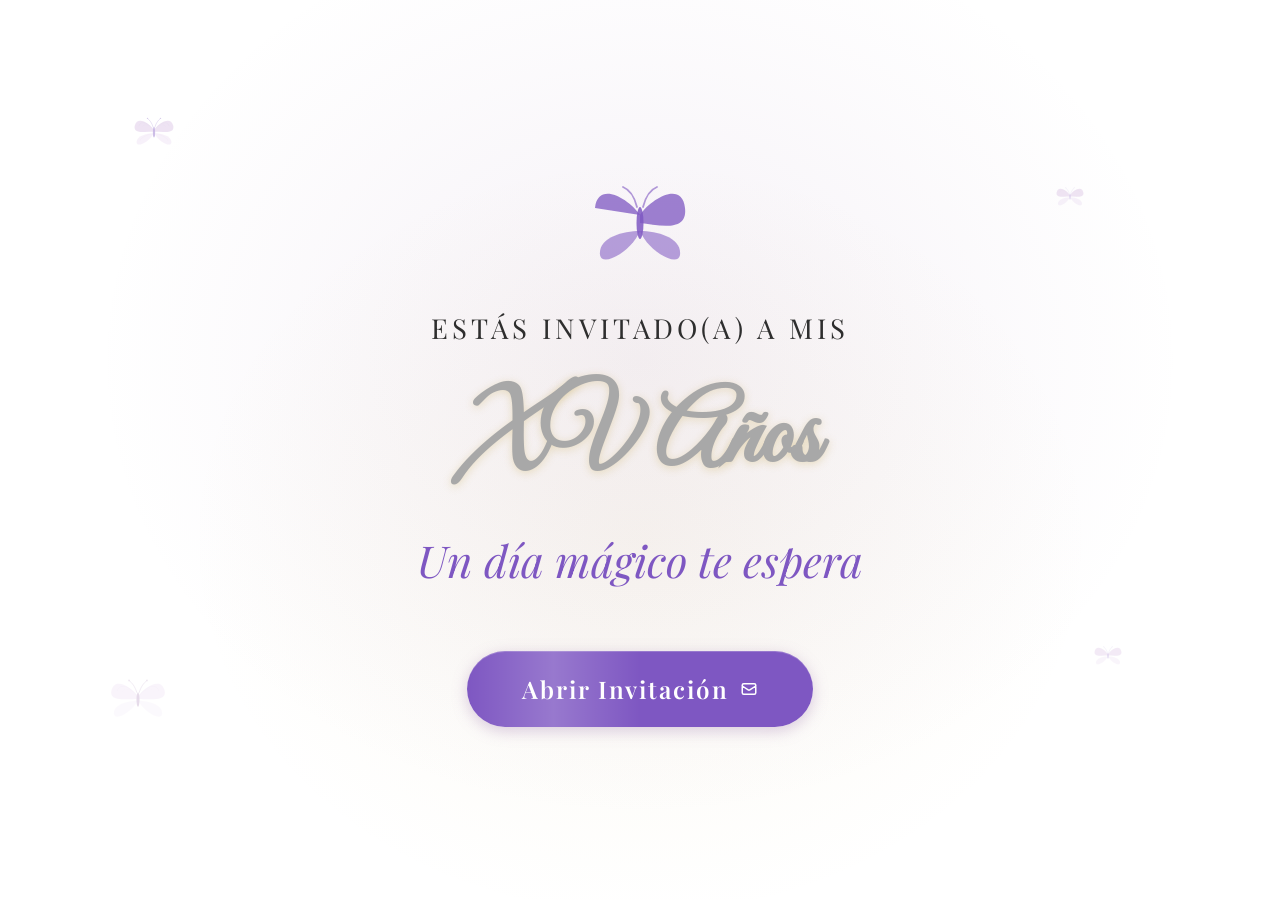
<file: index.html>
<!DOCTYPE html>
<html lang="es">

<head>
  <meta charset="UTF-8">
  <meta name="viewport" content="width=device-width, initial-scale=1.0">
  <title>Invitación XV Años</title>
  <meta name="description" content="Estás invitado(a) a la celebración de mis XV Años. ¡Te esperamos!">
  <meta name="theme-color" content="#9B72AA">
  <link rel="preconnect" href="https://fonts.googleapis.com">
  <link rel="preconnect" href="https://fonts.gstatic.com" crossorigin>
  <link
    href="https://fonts.googleapis.com/css2?family=Allura&family=Great+Vibes&family=Montserrat:wght@300;400;600&family=Parisienne&family=Pirata+One&family=Playfair+Display:ital,wght@0,400;0,600;1,400&family=Poppins:wght@300;400;600&display=swap"
    rel="stylesheet">
  <link rel="stylesheet" href="styles.css?v=1.1">
</head>

<body>

  <!-- ========================================
       COVER / SPLASH SCREEN
       ======================================== -->
  <div id="cover">
    <!-- Decorative butterflies on cover -->
    <!-- Detailed butterfly decorations on cover -->
    <div class="butterfly-deco size-md float-1" style="top:12%;left:10%;opacity:0.45;">
      <svg viewBox="0 0 120 120" fill="none" style="overflow:visible">
        <!-- Left upper wing -->
        <path d="M60 52C50 35 22 18 16 40C10 60 40 55 60 55" fill="#D4B8E0" opacity=".85" />
        <path d="M60 52C52 38 30 25 25 42" stroke="#B896C9" stroke-width="0.8" fill="none" opacity=".5" />
        <path d="M60 52C54 42 38 32 33 44" stroke="#B896C9" stroke-width="0.5" fill="none" opacity=".4" />
        <!-- Left lower wing -->
        <path d="M60 58C42 58 18 65 20 80C22 92 48 78 60 58" fill="#E8D4F0" opacity=".7" />
        <path d="M60 58C48 60 28 68 28 76" stroke="#B896C9" stroke-width="0.5" fill="none" opacity=".4" />
        <!-- Right upper wing -->
        <path d="M60 52C70 35 98 18 104 40C110 60 80 55 60 55" fill="#D4B8E0" opacity=".85" />
        <path d="M60 52C68 38 90 25 95 42" stroke="#B896C9" stroke-width="0.8" fill="none" opacity=".5" />
        <path d="M60 52C66 42 82 32 87 44" stroke="#B896C9" stroke-width="0.5" fill="none" opacity=".4" />
        <!-- Right lower wing -->
        <path d="M60 58C78 58 102 65 100 80C98 92 72 78 60 58" fill="#E8D4F0" opacity=".7" />
        <path d="M60 58C72 60 92 68 92 76" stroke="#B896C9" stroke-width="0.5" fill="none" opacity=".4" />
        <!-- Body -->
        <ellipse cx="60" cy="56" rx="2.5" ry="12" fill="#7E57C2" opacity=".85" />
        <!-- Antennae -->
        <path d="M58 44C55 34 50 28 46 25" stroke="#7E57C2" stroke-width="1.2" fill="none" stroke-linecap="round"
          opacity=".7" />
        <circle cx="45" cy="24" r="1.5" fill="#7E57C2" opacity=".6" />
        <path d="M62 44C65 34 70 28 74 25" stroke="#7E57C2" stroke-width="1.2" fill="none" stroke-linecap="round"
          opacity=".7" />
        <circle cx="75" cy="24" r="1.5" fill="#7E57C2" opacity=".6" />
      </svg>
    </div>
    <div class="butterfly-deco size-sm float-3" style="top:20%;right:15%;opacity:0.35;">
      <svg viewBox="0 0 120 120" fill="none" style="overflow:visible">
        <path d="M60 52C50 35 22 18 16 40C10 60 40 55 60 55" fill="#C8A2D6" opacity=".8" />
        <path d="M60 52C52 38 30 25 25 42" stroke="#9B72AA" stroke-width="0.6" fill="none" opacity=".4" />
        <path d="M60 58C42 58 18 65 20 80C22 92 48 78 60 58" fill="#DCC8E8" opacity=".65" />
        <path d="M60 52C70 35 98 18 104 40C110 60 80 55 60 55" fill="#C8A2D6" opacity=".8" />
        <path d="M60 52C68 38 90 25 95 42" stroke="#9B72AA" stroke-width="0.6" fill="none" opacity=".4" />
        <path d="M60 58C78 58 102 65 100 80C98 92 72 78 60 58" fill="#DCC8E8" opacity=".65" />
        <ellipse cx="60" cy="56" rx="2" ry="10" fill="#7E57C2" opacity=".8" />
        <path d="M58 46C55 36 50 30 47 27" stroke="#7E57C2" stroke-width="1" fill="none" stroke-linecap="round"
          opacity=".6" />
        <circle cx="46" cy="26" r="1.2" fill="#7E57C2" opacity=".5" />
        <path d="M62 46C65 36 70 30 73 27" stroke="#7E57C2" stroke-width="1" fill="none" stroke-linecap="round"
          opacity=".6" />
        <circle cx="74" cy="26" r="1.2" fill="#7E57C2" opacity=".5" />
      </svg>
    </div>
    <div class="butterfly-deco size-lg float-2" style="bottom:18%;left:8%;opacity:0.3;">
      <svg viewBox="0 0 120 120" fill="none" style="overflow:visible">
        <path d="M60 52C50 35 22 18 16 40C10 60 40 55 60 55" fill="#E8D4F0" opacity=".8" />
        <path d="M60 52C52 38 30 25 25 42" stroke="#D4B8E0" stroke-width="0.8" fill="none" opacity=".5" />
        <path d="M60 52C54 42 38 32 33 44" stroke="#D4B8E0" stroke-width="0.5" fill="none" opacity=".35" />
        <path d="M60 58C42 58 18 65 20 80C22 92 48 78 60 58" fill="#F0E4F6" opacity=".65" />
        <path d="M60 52C70 35 98 18 104 40C110 60 80 55 60 55" fill="#E8D4F0" opacity=".8" />
        <path d="M60 52C68 38 90 25 95 42" stroke="#D4B8E0" stroke-width="0.8" fill="none" opacity=".5" />
        <path d="M60 52C66 42 82 32 87 44" stroke="#D4B8E0" stroke-width="0.5" fill="none" opacity=".35" />
        <path d="M60 58C78 58 102 65 100 80C98 92 72 78 60 58" fill="#F0E4F6" opacity=".65" />
        <ellipse cx="60" cy="56" rx="2.5" ry="12" fill="#9B72AA" opacity=".8" />
        <path d="M58 44C55 34 50 28 46 25" stroke="#9B72AA" stroke-width="1.2" fill="none" stroke-linecap="round"
          opacity=".6" />
        <circle cx="45" cy="24" r="1.5" fill="#9B72AA" opacity=".5" />
        <path d="M62 44C65 34 70 28 74 25" stroke="#9B72AA" stroke-width="1.2" fill="none" stroke-linecap="round"
          opacity=".6" />
        <circle cx="75" cy="24" r="1.5" fill="#9B72AA" opacity=".5" />
      </svg>
    </div>
    <div class="butterfly-deco size-sm float-1" style="bottom:25%;right:12%;opacity:0.35;">
      <svg viewBox="0 0 120 120" fill="none" style="overflow:visible">
        <path d="M60 52C50 35 22 18 16 40C10 60 40 55 60 55" fill="#D4B8E0" opacity=".8" />
        <path d="M60 58C42 58 18 65 20 80C22 92 48 78 60 58" fill="#E8D4F0" opacity=".65" />
        <path d="M60 52C70 35 98 18 104 40C110 60 80 55 60 55" fill="#D4B8E0" opacity=".8" />
        <path d="M60 58C78 58 102 65 100 80C98 92 72 78 60 58" fill="#E8D4F0" opacity=".65" />
        <ellipse cx="60" cy="56" rx="2" ry="10" fill="#7E57C2" opacity=".8" />
        <path d="M58 46C55 36 50 30 47 27" stroke="#7E57C2" stroke-width="1" fill="none" stroke-linecap="round"
          opacity=".6" />
        <circle cx="46" cy="26" r="1.2" fill="#7E57C2" opacity=".5" />
        <path d="M62 46C65 36 70 30 73 27" stroke="#7E57C2" stroke-width="1" fill="none" stroke-linecap="round"
          opacity=".6" />
        <circle cx="74" cy="26" r="1.2" fill="#7E57C2" opacity=".5" />
      </svg>
    </div>

    <!-- Cover content -->
    <svg class="cover-butterfly" viewBox="0 0 100 100" fill="currentColor">
      <path d="M50 42C38 25 8 8 5 35C2 60 32 52 50 50C32 52 2 60 5 35" opacity=".75" />
      <path d="M50 58C32 58 8 65 10 82C12 95 42 78 50 58" opacity=".55" />
      <path d="M50 42C62 25 92 8 95 35C98 60 68 52 50 50" opacity=".75" />
      <path d="M50 58C68 58 92 65 90 82C88 95 58 78 50 58" opacity=".55" />
      <ellipse cx="50" cy="50" rx="3.5" ry="16" opacity=".85" />
      <path d="M47 34C44 22 38 16 33 14" stroke="currentColor" fill="none" stroke-width="1.8" stroke-linecap="round"
        opacity=".6" />
      <path d="M53 34C56 22 62 16 67 14" stroke="currentColor" fill="none" stroke-width="1.8" stroke-linecap="round"
        opacity=".6" />
    </svg>
    <p class="cover-pretitle">Estás invitado(a) a mis</p>
    <h1 class="cover-title">XV Años</h1>
    <p class="cover-subtitle">Un día mágico te espera</p>
    <button id="btn-open" type="button">
      <span>Abrir Invitación</span>
      <svg viewBox="0 0 24 24" fill="none" stroke="currentColor" stroke-width="2" stroke-linecap="round"
        stroke-linejoin="round" width="18" height="18">
        <path
          d="M3 8l7.89 5.26a2 2 0 002.22 0L21 8M5 19h14a2 2 0 002-2V7a2 2 0 00-2-2H5a2 2 0 00-2 2v10a2 2 0 002 2z" />
      </svg>
    </button>
  </div>

  <!-- ========================================
       MAIN INVITATION
       ======================================== -->
  <main id="invitation" class="hidden">

    <!-- Audio element (hidden) -->
    <audio id="audio-player" preload="auto" loop>
      <!-- Coloca tu canción aquí: -->
      <source src="assets/moonlight.mp3" type="audio/mpeg">
    </audio>

    <!-- ===== HERO IMAGE ===== -->
    <section id="hero-section" class="section">
      <div class="hero-frame-wrapper reveal">
        <!-- Decorative floral SVGs around frame -->
        <svg class="hero-decor hero-decor-left" viewBox="0 0 60 120" fill="none">
          <path
            d="M30 120C30 120 5 95 5 70C5 55 15 50 25 55C15 45 10 30 15 20C20 10 30 15 30 30C30 15 40 10 45 20C50 30 45 45 35 55C45 50 55 55 55 70C55 95 30 120 30 120Z"
            fill="#D4B8E0" opacity=".4" />
          <circle cx="20" cy="40" r="5" fill="#C8A951" opacity=".3" />
          <circle cx="40" cy="30" r="4" fill="#D4B8E0" opacity=".35" />
          <circle cx="15" cy="65" r="3" fill="#C8A951" opacity=".25" />
        </svg>
        <svg class="hero-decor hero-decor-right" viewBox="0 0 60 120" fill="none">
          <path
            d="M30 120C30 120 5 95 5 70C5 55 15 50 25 55C15 45 10 30 15 20C20 10 30 15 30 30C30 15 40 10 45 20C50 30 45 45 35 55C45 50 55 55 55 70C55 95 30 120 30 120Z"
            fill="#D4B8E0" opacity=".4" />
          <circle cx="20" cy="40" r="5" fill="#C8A951" opacity=".3" />
          <circle cx="40" cy="30" r="4" fill="#D4B8E0" opacity=".35" />
          <circle cx="15" cy="65" r="3" fill="#C8A951" opacity=".25" />
        </svg>

        <div id="hero-frame" class="hero-frame">
          <div class="hero-bg-img" role="img" aria-label="Foto de la quinceañera" style="background-image:url('assets/xv_años_principal.jpeg');"></div>
          <div class="hero-img-shield"></div>
          <div class="hero-timer-bar" id="hero-timer-bar"></div>
        </div>
      </div>
    </section>

    <!-- ===== MUSIC ===== -->
    <section id="music-section" class="section">
      <div class="reveal">
        <p class="music-text">Dale play para escuchar la canción</p>
        <button id="btn-play" type="button" aria-label="Reproducir música">
          <!-- Play icon -->
          <svg id="play-icon" viewBox="0 0 24 24">
            <polygon points="6,3 20,12 6,21" fill="currentColor" />
          </svg>
          <!-- Pause icon (hidden) -->
          <svg id="pause-icon" viewBox="0 0 24 24" style="display:none;">
            <rect x="5" y="3" width="4" height="18" rx="1" fill="currentColor" />
            <rect x="15" y="3" width="4" height="18" rx="1" fill="currentColor" />
          </svg>
        </button>
      </div>
    </section>

    <!-- ===== XV AÑOS ===== -->
    <section id="xv-section" class="section">
      <div class="reveal">
        <div class="xv-emblem">
          <div class="xv-bg-circle"></div>

          <!-- Ornamental rotating ring frame inspired by watercolor floral wreath -->
          <div class="xv-ring-frame">
            <svg class="xv-ring-svg" viewBox="0 0 300 300" fill="none" xmlns="http://www.w3.org/2000/svg">
              <!-- Outer thin circle -->
              <circle cx="150" cy="150" r="145" stroke="#E8D4F0" stroke-width="1.3" opacity=".85" />
              <!-- Inner ornamental circle -->
              <circle cx="150" cy="150" r="138" stroke="#D4B8E0" stroke-width="1.6" opacity=".75"
                stroke-dasharray="5 4" />

              <!-- Watercolor-style floral decorations around the ring -->
              <!-- Bottom cluster -->
              <g opacity=".85">
                <ellipse cx="90" cy="270" rx="22" ry="14" fill="#C8A2D6" opacity=".7" transform="rotate(-20 90 270)" />
                <ellipse cx="110" cy="275" rx="18" ry="12" fill="#D4B8E0" opacity=".75"
                  transform="rotate(10 110 275)" />
                <ellipse cx="130" cy="278" rx="15" ry="10" fill="#E8D4F0" opacity=".7" transform="rotate(-5 130 278)" />
                <ellipse cx="150" cy="280" rx="20" ry="13" fill="#C8A2D6" opacity=".65"
                  transform="rotate(15 150 280)" />
                <ellipse cx="170" cy="276" rx="16" ry="11" fill="#B896C9" opacity=".7"
                  transform="rotate(-10 170 276)" />
                <ellipse cx="190" cy="272" rx="19" ry="12" fill="#D4B8E0" opacity=".75" transform="rotate(8 190 272)" />
                <ellipse cx="210" cy="265" rx="17" ry="11" fill="#E8D4F0" opacity=".7"
                  transform="rotate(-15 210 265)" />
                <!-- Small flower accents -->
                <circle cx="100" cy="262" r="5" fill="#E8D4F0" opacity=".85" />
                <circle cx="100" cy="262" r="2" fill="#D4B8E0" opacity=".95" />
                <circle cx="160" cy="274" r="4" fill="#F0E4F6" opacity=".8" />
                <circle cx="160" cy="274" r="1.5" fill="#C8A2D6" opacity=".9" />
                <circle cx="200" cy="260" r="5.5" fill="#E8D4F0" opacity=".8" />
                <circle cx="200" cy="260" r="2" fill="#B896C9" opacity=".9" />
                <!-- Leaf/stem accents -->
                <path d="M80 260C75 250 72 240 78 235" stroke="#B896C9" stroke-width="1.2" fill="none" opacity=".6"
                  stroke-linecap="round" />
                <path d="M215 255C222 248 228 240 225 233" stroke="#C8A2D6" stroke-width="1.2" fill="none" opacity=".6"
                  stroke-linecap="round" />
              </g>

              <!-- Top-left floral accent -->
              <g opacity=".75">
                <ellipse cx="55" cy="60" rx="14" ry="9" fill="#D4B8E0" opacity=".7" transform="rotate(-30 55 60)" />
                <ellipse cx="45" cy="75" rx="12" ry="8" fill="#E8D4F0" opacity=".7" transform="rotate(-45 45 75)" />
                <circle cx="52" cy="55" r="3.5" fill="#F0E4F6" opacity=".85" />
                <circle cx="52" cy="55" r="1.3" fill="#B896C9" opacity=".9" />
                <path d="M42 80C38 88 36 95 40 100" stroke="#B896C9" stroke-width="1" fill="none" opacity=".5"
                  stroke-linecap="round" />
              </g>

              <!-- Top-right floral accent -->
              <g opacity=".75">
                <ellipse cx="245" cy="60" rx="14" ry="9" fill="#C8A2D6" opacity=".7" transform="rotate(30 245 60)" />
                <ellipse cx="255" cy="75" rx="12" ry="8" fill="#E8D4F0" opacity=".7" transform="rotate(45 255 75)" />
                <circle cx="248" cy="55" r="3.5" fill="#F0E4F6" opacity=".85" />
                <circle cx="248" cy="55" r="1.3" fill="#B896C9" opacity=".9" />
                <path d="M258 80C262 88 264 95 260 100" stroke="#C8A2D6" stroke-width="1" fill="none" opacity=".5"
                  stroke-linecap="round" />
              </g>
            </svg>
          </div>

          <!-- 4 detailed butterflies orbiting the circle -->
          <!-- Top-left butterfly (large, purple) -->
          <div class="xv-butterfly xv-bf-1">
            <svg viewBox="0 0 120 100" fill="none">
              <path d="M60 45C48 28 18 12 12 35C6 55 38 50 60 50" fill="#D4B8E0" opacity=".9" />
              <path d="M60 45C50 32 28 20 22 36" stroke="#5E35B1" stroke-width="0.7" fill="none" opacity=".45" />
              <path d="M60 45C52 36 36 28 32 38" stroke="#5E35B1" stroke-width="0.5" fill="none" opacity=".35" />
              <path d="M60 55C40 55 16 62 18 78C20 90 46 76 60 55" fill="#E8D4F0" opacity=".85" />
              <path d="M60 45C72 28 102 12 108 35C114 55 82 50 60 50" fill="#D4B8E0" opacity=".9" />
              <path d="M60 45C70 32 92 20 98 36" stroke="#5E35B1" stroke-width="0.7" fill="none" opacity=".45" />
              <path d="M60 45C68 36 84 28 88 38" stroke="#5E35B1" stroke-width="0.5" fill="none" opacity=".35" />
              <path d="M60 55C80 55 104 62 102 78C100 90 74 76 60 55" fill="#E8D4F0" opacity=".85" />
              <ellipse cx="60" cy="50" rx="2.5" ry="11" fill="#4A148C" opacity=".85" />
              <path d="M58 39C55 29 50 23 46 20" stroke="#4A148C" stroke-width="1.2" fill="none" stroke-linecap="round"
                opacity=".7" />
              <circle cx="45" cy="19" r="1.5" fill="#4A148C" opacity=".7" />
              <path d="M62 39C65 29 70 23 74 20" stroke="#4A148C" stroke-width="1.2" fill="none" stroke-linecap="round"
                opacity=".7" />
              <circle cx="75" cy="19" r="1.5" fill="#4A148C" opacity=".7" />
            </svg>
          </div>

          <!-- Top-right butterfly (medium, pink-lavender) -->
          <div class="xv-butterfly xv-bf-2">
            <svg viewBox="0 0 120 100" fill="none">
              <path d="M60 45C48 28 18 12 12 35C6 55 38 50 60 50" fill="#E8D4F0" opacity=".9" />
              <path d="M60 45C50 32 28 20 22 36" stroke="#D4B8E0" stroke-width="0.7" fill="none" opacity=".5" />
              <path d="M60 45C52 36 36 28 32 38" stroke="#D4B8E0" stroke-width="0.5" fill="none" opacity=".4" />
              <path d="M60 55C40 55 16 62 18 78C20 90 46 76 60 55" fill="#F0E4F6" opacity=".7" />
              <path d="M60 45C72 28 102 12 108 35C114 55 82 50 60 50" fill="#E8D4F0" opacity=".9" />
              <path d="M60 45C70 32 92 20 98 36" stroke="#D4B8E0" stroke-width="0.7" fill="none" opacity=".5" />
              <path d="M60 45C68 36 84 28 88 38" stroke="#D4B8E0" stroke-width="0.5" fill="none" opacity=".4" />
              <path d="M60 55C80 55 104 62 102 78C100 90 74 76 60 55" fill="#F0E4F6" opacity=".7" />
              <ellipse cx="60" cy="50" rx="2" ry="10" fill="#7E57C2" opacity=".75" />
              <path d="M58 40C55 30 50 24 47 21" stroke="#7E57C2" stroke-width="0.8" fill="none" stroke-linecap="round"
                opacity=".5" />
              <circle cx="46" cy="20" r="1.2" fill="#7E57C2" opacity=".5" />
              <path d="M62 40C65 30 70 24 73 21" stroke="#7E57C2" stroke-width="0.8" fill="none" stroke-linecap="round"
                opacity=".5" />
              <circle cx="74" cy="20" r="1.2" fill="#7E57C2" opacity=".5" />
            </svg>
          </div>

          <!-- Bottom-right butterfly (medium, lavender) -->
          <div class="xv-butterfly xv-bf-3">
            <svg viewBox="0 0 120 100" fill="none">
              <path d="M60 45C48 28 18 12 12 35C6 55 38 50 60 50" fill="#D4B8E0" opacity=".85" />
              <path d="M60 45C50 32 28 20 22 36" stroke="#B896C9" stroke-width="0.7" fill="none" opacity=".45" />
              <path d="M60 55C40 55 16 62 18 78C20 90 46 76 60 55" fill="#E8D4F0" opacity=".7" />
              <path d="M60 45C72 28 102 12 108 35C114 55 82 50 60 50" fill="#D4B8E0" opacity=".85" />
              <path d="M60 45C70 32 92 20 98 36" stroke="#B896C9" stroke-width="0.7" fill="none" opacity=".45" />
              <path d="M60 55C80 55 104 62 102 78C100 90 74 76 60 55" fill="#E8D4F0" opacity=".7" />
              <ellipse cx="60" cy="50" rx="2" ry="10" fill="#7E57C2" opacity=".8" />
              <path d="M58 40C55 30 50 24 47 21" stroke="#7E57C2" stroke-width="0.8" fill="none" stroke-linecap="round"
                opacity=".55" />
              <circle cx="46" cy="20" r="1.2" fill="#7E57C2" opacity=".5" />
              <path d="M62 40C65 30 70 24 73 21" stroke="#7E57C2" stroke-width="0.8" fill="none" stroke-linecap="round"
                opacity=".55" />
              <circle cx="74" cy="20" r="1.2" fill="#7E57C2" opacity=".5" />
            </svg>
          </div>

          <!-- Bottom-left butterfly (small, light) -->
          <div class="xv-butterfly xv-bf-4">
            <svg viewBox="0 0 120 100" fill="none">
              <path d="M60 45C48 28 18 12 12 35C6 55 38 50 60 50" fill="#C8A2D6" opacity=".8" />
              <path d="M60 55C40 55 16 62 18 78C20 90 46 76 60 55" fill="#DCC8E8" opacity=".65" />
              <path d="M60 45C72 28 102 12 108 35C114 55 82 50 60 50" fill="#C8A2D6" opacity=".8" />
              <path d="M60 55C80 55 104 62 102 78C100 90 74 76 60 55" fill="#DCC8E8" opacity=".65" />
              <ellipse cx="60" cy="50" rx="2" ry="9" fill="#7E57C2" opacity=".75" />
              <path d="M58 41C55 31 51 25 48 22" stroke="#7E57C2" stroke-width="0.8" fill="none" stroke-linecap="round"
                opacity=".5" />
              <circle cx="47" cy="21" r="1" fill="#7E57C2" opacity=".45" />
              <path d="M62 41C65 31 69 25 72 22" stroke="#7E57C2" stroke-width="0.8" fill="none" stroke-linecap="round"
                opacity=".5" />
              <circle cx="73" cy="21" r="1" fill="#7E57C2" opacity=".45" />
            </svg>
          </div>

          <p class="xv-number">15</p>
          <p class="xv-label">Años</p>
        </div>
      </div>
    </section>

    <!-- ===== DIVIDER ===== -->
    <div class="divider">
      <span class="divider-line"></span>
      <svg class="divider-icon" viewBox="0 0 100 100" width="28" height="28" fill="#9B72AA">
        <path d="M50 45C40 30 15 15 10 35C5 55 30 50 50 50" opacity=".8" />
        <path d="M50 55C35 55 15 60 15 75C15 90 40 75 50 55" opacity=".6" />
        <path d="M50 45C60 30 85 15 90 35C95 55 70 50 50 50" opacity=".8" />
        <path d="M50 55C65 55 85 60 85 75C85 90 60 75 50 55" opacity=".6" />
        <ellipse cx="50" cy="50" rx="3" ry="14" opacity=".9" />
      </svg>
      <span class="divider-line"></span>
    </div>

    <!-- ===== NAME & QUOTE ===== -->
    <section id="quote-section" class="section">
      <div class="reveal">
        <!-- PLACEHOLDER: Nombre de la quinceañera -->
        <h2 class="quinc-name">Mayli Guadalupe</h2>
        <p class="quinc-quote">
          Con la bendición de Dios y el amor de mi familia,
          mi corazón se llena de gratitud al cumplir mis XV años.
          Quiero compartir contigo la alegría de este día mágico,
          donde mis sueños comienzan a florecer.
        </p>
      </div>
    </section>

    <!-- ===== DATE ===== -->
    <section id="date-section" class="section">
      <div class="reveal">
        <div class="date-display">
          <div class="date-row-top">
            <span class="date-month">Agosto</span>
          </div>
          <div class="date-row-mid">
            <span class="date-weekday">Sábado</span>
            <span class="date-day">01</span>
            <span class="date-year">2026</span>
          </div>
        </div>
      </div>
    </section>

    <!-- ===== DIVIDER ===== -->
    <div class="divider">
      <span class="divider-line"></span>
      <svg class="divider-icon" viewBox="0 0 100 100" width="28" height="28" fill="#7E57C2">
        <path d="M50 45C40 30 15 15 10 35C5 55 30 50 50 50" opacity=".8" />
        <path d="M50 55C35 55 15 60 15 75C15 90 40 75 50 55" opacity=".6" />
        <path d="M50 45C60 30 85 15 90 35C95 55 70 50 50 50" opacity=".8" />
        <path d="M50 55C65 55 85 60 85 75C85 90 60 75 50 55" opacity=".6" />
        <ellipse cx="50" cy="50" rx="3" ry="14" opacity=".9" />
      </svg>
      <span class="divider-line"></span>
    </div>

    <!-- ===== PARENTS ===== -->
    <section id="parents-section" class="section">
      <div class="reveal">
        <h2 class="family-title">Con el amor de Mis Padres</h2>
        <div class="family-names">
          <!-- PLACEHOLDER: Nombres reales de los padres -->
          <span>Marco Antonio Martínez Avalos</span>
          <span>Rocio Jiménez López</span>
        </div>
      </div>
    </section>

    <!-- ===== GODPARENTS ===== -->
    <section id="godparents-section" class="section">
      <div class="reveal">
        <h2 class="family-title">Y el cariño de Mis Padrinos</h2>
        <div class="family-names">
          <!-- PLACEHOLDER: Nombres reales de los padrinos -->
          <span>Luis Alfredo Alejandro Isidro Moreno</span>
          <span>Cecilia García Cerino</span>
        </div>
      </div>
    </section>

    <!-- ===== DIVIDER ===== -->
    <div class="divider">
      <span class="divider-line"></span>
      <svg class="divider-icon" viewBox="0 0 100 100" width="28" height="28" fill="#9B72AA">
        <path d="M50 45C40 30 15 15 10 35C5 55 30 50 50 50" opacity=".8" />
        <path d="M50 55C35 55 15 60 15 75C15 90 40 75 50 55" opacity=".6" />
        <path d="M50 45C60 30 85 15 90 35C95 55 70 50 50 50" opacity=".8" />
        <path d="M50 55C65 55 85 60 85 75C85 90 60 75 50 55" opacity=".6" />
        <ellipse cx="50" cy="50" rx="3" ry="14" opacity=".9" />
      </svg>
      <span class="divider-line"></span>
    </div>

    <!-- ===== COUNTDOWN ===== -->
    <section id="countdown-section" class="section">
      <div class="reveal">
        <h2 class="countdown-pretitle">¡Falta Poco!</h2>
        <p class="countdown-phrase">Que la presencia de Dios ilumine mi día.</p>
        <div class="countdown-grid">
          <div class="countdown-box">
            <span class="countdown-value" id="days">00</span>
            <span class="countdown-label">Días</span>
          </div>
          <span class="countdown-sep">:</span>
          <div class="countdown-box">
            <span class="countdown-value" id="hours">00</span>
            <span class="countdown-label">Horas</span>
          </div>
          <span class="countdown-sep">:</span>
          <div class="countdown-box">
            <span class="countdown-value" id="minutes">00</span>
            <span class="countdown-label">Minutos</span>
          </div>
          <span class="countdown-sep">:</span>
          <div class="countdown-box">
            <span class="countdown-value" id="seconds">00</span>
            <span class="countdown-label">Segundos</span>
          </div>
        </div>
      </div>
    </section>

    <!-- ===== DIVIDER ===== -->
    <div class="divider">
      <span class="divider-line"></span>
      <svg class="divider-icon" viewBox="0 0 100 100" width="28" height="28" fill="#7E57C2">
        <path d="M50 45C40 30 15 15 10 35C5 55 30 50 50 50" opacity=".8" />
        <path d="M50 55C35 55 15 60 15 75C15 90 40 75 50 55" opacity=".6" />
        <path d="M50 45C60 30 85 15 90 35C95 55 70 50 50 50" opacity=".8" />
        <path d="M50 55C65 55 85 60 85 75C85 90 60 75 50 55" opacity=".6" />
        <ellipse cx="50" cy="50" rx="3" ry="14" opacity=".9" />
      </svg>
      <span class="divider-line"></span>
    </div>

    <!-- ===== MISA / CHURCH ===== -->
    <section id="church-section" class="section">
      <div class="reveal">
        <h2 class="section-title">Misa</h2>
        <div class="event-info">
          <p><strong>Parroquia San Antonio de Padua</strong></p>
          <p>Nacajuca, Tab.</p>
          <!-- PLACEHOLDER: Hora de la misa -->
          <p>Hora: <strong>11:00 am</strong></p>
        </div>
        <a href="https://www.google.com/maps/place/Parroquia+San+Antonio+de+Padua/@18.1694216,-93.0574608,14z/data=!4m22!1m15!4m14!1m6!1m2!1s0x85ee7c804dc3ac89:0xab5a06edc88353f2!2sParroquia+San+Antonio+de+Padua,+Lic.+Benito+Ju%C3%A1rez,+Centro,+86220+Nacajuca,+Tab.!2m2!1d-93.0193119!2d18.1693919!1m6!1m2!1s0x85ee7c804dc3ac89:0xab5a06edc88353f2!2sParroquia+San+Antonio+de+Padua,+Lic.+Benito+Ju%C3%A1rez,+Centro,+86220+Nacajuca,+Tab.!2m2!1d-93.0193119!2d18.1693919!3m5!1s0x85ee7c804dc3ac89:0xab5a06edc88353f2!8m2!3d18.1693629!4d-93.0193139!16s%2Fg%2F11bc7qpd9p?entry=ttu&g_ep=EgoyMDI2MDYwMS4wIKXMDSoASAFQAw%3D%3D"
          class="btn-location" target="_blank" rel="noopener noreferrer" id="btn-map-church">
          <svg viewBox="0 0 24 24" fill="none" stroke="currentColor" stroke-width="2" stroke-linecap="round"
            stroke-linejoin="round">
            <path d="M21 10c0 7-9 13-9 13s-9-6-9-13a9 9 0 0118 0z" />
            <circle cx="12" cy="10" r="3" />
          </svg>
          Ver Ubicación
        </a>
      </div>
    </section>

    <!-- ===== VENUE / LUGAR DEL EVENTO ===== -->
    <section id="venue-section" class="section">
      <div class="reveal">
        <h2 class="section-title">Recepción</h2>
        <div class="event-info">
          <!-- PLACEHOLDER: Nombre y dirección del salón -->
          <p><strong>AGO Events & Yards</strong></p>
          <p>Carretera Nacajuca a Jalupa, Francisco Villa Km. 1, Nacajuca, Tabasco</p>
          <!-- PLACEHOLDER: Hora del evento -->
          <p>Hora: <strong>01:00 pm</strong></p>
        </div>
        <!-- PLACEHOLDER: Link de Google Maps del evento -->
        <a href="https://maps.app.goo.gl/B6huhSkZjEZ17rxP8" class="btn-location" target="_blank"
          rel="noopener noreferrer" id="btn-map-venue">
          <svg viewBox="0 0 24 24" fill="none" stroke="currentColor" stroke-width="2" stroke-linecap="round"
            stroke-linejoin="round">
            <path d="M21 10c0 7-9 13-9 13s-9-6-9-13a9 9 0 0118 0z" />
            <circle cx="12" cy="10" r="3" />
          </svg>
          Ver Ubicación
        </a>
      </div>
    </section>

    <!-- ===== DIVIDER ===== -->
    <div class="divider">
      <span class="divider-line"></span>
      <svg class="divider-icon" viewBox="0 0 100 100" width="28" height="28" fill="#9B72AA">
        <path d="M50 45C40 30 15 15 10 35C5 55 30 50 50 50" opacity=".8" />
        <path d="M50 55C35 55 15 60 15 75C15 90 40 75 50 55" opacity=".6" />
        <path d="M50 45C60 30 85 15 90 35C95 55 70 50 50 50" opacity=".8" />
        <path d="M50 55C65 55 85 60 85 75C85 90 60 75 50 55" opacity=".6" />
        <ellipse cx="50" cy="50" rx="3" ry="14" opacity=".9" />
      </svg>
      <span class="divider-line"></span>
    </div>

    <!-- ===== DRESS CODE — FORMAL ===== -->
    <section id="dresscode-section" class="section">
      <div class="reveal">
        <h2 class="section-title">Código de Vestimenta</h2>

        <!-- Two separate formal outfit illustrations side by side -->
        <div class="dresscode-duo">

          <!-- Elegant Dress (silver/gray A-line) -->
          <div class="dresscode-item dresscode-dress">
            <div class="dresscode-shimmer"></div>
            <div class="dresscode-sparkles">
              <span class="sparkle sparkle-1"></span>
              <span class="sparkle sparkle-2"></span>
              <span class="sparkle sparkle-3"></span>
            </div>
            <div class="img-shield-wrap">
              <img src="assets/vestido_formal.png" alt="Vestido formal" class="dresscode-img">
              <div class="img-shield"></div>
            </div>
          </div>

          <!-- Tuxedo (dark gray with bow tie) -->
          <div class="dresscode-item dresscode-tux">
            <div class="dresscode-shimmer"></div>
            <div class="dresscode-sparkles">
              <span class="sparkle sparkle-4"></span>
              <span class="sparkle sparkle-5"></span>
              <span class="sparkle sparkle-6"></span>
            </div>
            <div class="img-shield-wrap">
              <img src="assets/traje_formal.png" alt="Traje formal" class="dresscode-img">
              <div class="img-shield"></div>
            </div>
          </div>
        </div>

        <p class="dresscode-type">Vestimenta Cóctel</p>
      </div>
    </section>

    <!-- ===== DIVIDER ===== -->
    <div class="divider">
      <span class="divider-line"></span>
      <svg class="divider-icon" viewBox="0 0 100 100" width="28" height="28" fill="#7E57C2">
        <path d="M50 45C40 30 15 15 10 35C5 55 30 50 50 50" opacity=".8" />
        <path d="M50 55C35 55 15 60 15 75C15 90 40 75 50 55" opacity=".6" />
        <path d="M50 45C60 30 85 15 90 35C95 55 70 50 50 50" opacity=".8" />
        <path d="M50 55C65 55 85 60 85 75C85 90 60 75 50 55" opacity=".6" />
        <ellipse cx="50" cy="50" rx="3" ry="14" opacity=".9" />
      </svg>
      <span class="divider-line"></span>
    </div>

    <!-- ===== DRESS CODE — SWIMSUIT / TRAJE DE BAÑO ===== -->
    <section id="swimsuit-section" class="section">
      <div class="reveal">
        <h2 class="section-title">Sigue la Fiesta</h2>

        <!-- Swimsuit items matching user's provided images -->
        <div class="swimsuit-scene">

          <!-- One-piece swimsuit (purple with dark outline — from image 3) -->
          <div class="swim-item swim-onepiece">
            <div class="img-shield-wrap">
              <img src="assets/traje_de_baño_mujer.png" alt="Traje de baño mujer" class="swim-img swim-onepiece-img">
              <div class="img-shield"></div>
            </div>
          </div>

          <!-- Beach outfit composition (shorts + flip-flops + sunglasses — from image 4) -->
          <div class="swim-item swim-beach-set">
            <div class="img-shield-wrap">
              <img src="assets/traje_de_baño.png" alt="Traje de baño" class="swim-img swim-shorts-img">
              <div class="img-shield"></div>
            </div>
          </div>
        </div>

        <p class="swimsuit-message">Si quieres seguir la fiesta trae tu traje de baño</p>
        <p class="swimsuit-submessage">La diversión continúa en la alberca</p>

        <!-- Decorative water wave SVG -->
        <div class="swimsuit-wave">
          <svg viewBox="0 0 400 40" preserveAspectRatio="none" fill="none">
            <path d="M0 20C50 5 100 35 150 20C200 5 250 35 300 20C350 5 400 35 400 20V40H0Z" fill="#D4B8E0"
              opacity=".25" />
            <path d="M0 25C50 10 100 40 150 25C200 10 250 40 300 25C350 10 400 40 400 25V40H0Z" fill="#E8D4F0"
              opacity=".2" />
          </svg>
        </div>
      </div>
    </section>

    <!-- ===== DIVIDER ===== -->
    <div class="divider">
      <span class="divider-line"></span>
      <svg class="divider-icon" viewBox="0 0 100 100" width="28" height="28" fill="#9B72AA">
        <path d="M50 45C40 30 15 15 10 35C5 55 30 50 50 50" opacity=".8" />
        <path d="M50 55C35 55 15 60 15 75C15 90 40 75 50 55" opacity=".6" />
        <path d="M50 45C60 30 85 15 90 35C95 55 70 50 50 50" opacity=".8" />
        <path d="M50 55C65 55 85 60 85 75C85 90 60 75 50 55" opacity=".6" />
        <ellipse cx="50" cy="50" rx="3" ry="14" opacity=".9" />
      </svg>
      <span class="divider-line"></span>
    </div>

    <!-- ===== GIFTS / REGALOS ===== -->
    <section id="gifts-section" class="section">
      <div class="reveal">
        <h2 class="section-title">Sugerencia de Regalos</h2>
        <!-- Enlarged, elaborate envelope icon SVG with peso sign -->
        <div class="gifts-icon">
          <svg viewBox="0 0 160 140" width="140" height="120" fill="none">
            <!-- Shadow underneath -->
            <ellipse cx="80" cy="130" rx="50" ry="5" fill="#D4B8E0" opacity=".2" />

            <!-- Envelope Body -->
            <rect x="18" y="40" width="124" height="72" rx="4" stroke="#7E57C2" stroke-width="3" fill="#FFFFFF" />
            <!-- Inner subtle gradient fill -->
            <rect x="20" y="42" width="120" height="68" rx="3" fill="#faf7fc" opacity=".6" />

            <!-- Flap -->
            <path d="M18 40 L80 78 L142 40" stroke="#7E57C2" stroke-width="3" fill="none" stroke-linecap="round"
              stroke-linejoin="round" />
            <!-- Flap inner line -->
            <path d="M30 46 L80 72 L130 46" stroke="#D4B8E0" stroke-width="1.2" fill="none" opacity=".4"
              stroke-linecap="round" stroke-linejoin="round" />

            <!-- Bottom fold lines -->
            <path d="M18 112 L60 82 M142 112 L100 82" stroke="#7E57C2" stroke-width="2.5" fill="none"
              stroke-linecap="round" stroke-linejoin="round" />

            <!-- Peso Sign Circle -->
            <circle cx="80" cy="54" r="16" stroke="#7E57C2" stroke-width="2.5" fill="#f8f5ff" />
            <!-- Peso sign $ with horizontal lines -->
            <text x="80" y="60" font-family="'Playfair Display', serif" font-size="20" font-weight="700" fill="#7E57C2"
              text-anchor="middle" dominant-baseline="central">$</text>
            <!-- Double horizontal peso lines -->
            <line x1="72" y1="49" x2="88" y2="49" stroke="#7E57C2" stroke-width="1.8" stroke-linecap="round" />
            <line x1="73" y1="52" x2="87" y2="52" stroke="#7E57C2" stroke-width="1.2" stroke-linecap="round"
              opacity=".7" />

            <!-- Heart inside the envelope -->
            <path
              d="M80 102 C80 102 68 93 68 85 C68 80 73 76 78 76 C80 76 81 78 81 78 C81 78 82 76 84 76 C89 76 94 80 94 85 C94 93 80 102 80 102 Z"
              stroke="#7E57C2" stroke-width="2" fill="#F0E4F6" stroke-linejoin="round" opacity=".8" />

            <!-- Decorative stars / sparkles -->
            <circle cx="32" cy="68" r="2" fill="#D4B8E0" opacity=".6" />
            <circle cx="128" cy="68" r="2" fill="#D4B8E0" opacity=".6" />
            <circle cx="36" cy="98" r="1.5" fill="#B896C9" opacity=".4" />
            <circle cx="124" cy="98" r="1.5" fill="#B896C9" opacity=".4" />

            <!-- Tiny butterfly on the flap -->
            <g transform="translate(90,28) scale(0.18)" opacity=".5">
              <path d="M60 45C48 28 18 12 12 35C6 55 38 50 60 50" fill="#7E57C2" />
              <path d="M60 45C72 28 102 12 108 35C114 55 82 50 60 50" fill="#7E57C2" />
              <ellipse cx="60" cy="48" rx="2" ry="8" fill="#4A148C" />
            </g>
            <g transform="translate(46,30) scale(0.15) rotate(-20)" opacity=".4">
              <path d="M60 45C48 28 18 12 12 35C6 55 38 50 60 50" fill="#D4B8E0" />
              <path d="M60 45C72 28 102 12 108 35C114 55 82 50 60 50" fill="#D4B8E0" />
              <ellipse cx="60" cy="48" rx="2" ry="8" fill="#9B72AA" />
            </g>
          </svg>
        </div>
        <p class="gifts-type">Buzón de Sobres</p>
        <p class="gifts-desc">En este día tan especial nuestro mejor regalo es tu compañía.<br>Pero si quieres tener un
          detalle puedes ponerlo en un sobre.</p>
        <p class="gifts-note">Nota: el buzón de sobres estará en la mesa principal, ahí puedes depositarlo, gracias.</p>

        <!-- Animated envelope rain -->
        <div class="envelope-rain" id="envelope-rain">
          <!-- JS will add envelope particles here -->
        </div>
      </div>
    </section>

    <!-- ===== DIVIDER ===== -->
    <div class="divider">
      <span class="divider-line"></span>
      <svg class="divider-icon" viewBox="0 0 100 100" width="28" height="28" fill="#7E57C2">
        <path d="M50 45C40 30 15 15 10 35C5 55 30 50 50 50" opacity=".8" />
        <path d="M50 55C35 55 15 60 15 75C15 90 40 75 50 55" opacity=".6" />
        <path d="M50 45C60 30 85 15 90 35C95 55 70 50 50 50" opacity=".8" />
        <path d="M50 55C65 55 85 60 85 75C85 90 60 75 50 55" opacity=".6" />
        <ellipse cx="50" cy="50" rx="3" ry="14" opacity=".9" />
      </svg>
      <span class="divider-line"></span>
    </div>

    <!-- ===== BUZÓN DE BUENOS DESEOS ===== -->
    <section id="guestbook-section" class="section">
      <div class="reveal">
        <h2 class="section-title">Buzón de Buenos Deseos</h2>

        <div class="guestbook-container">
          <!-- Image -->
          <div class="guestbook-image-wrapper">
            <div class="guestbook-sparkles">
              <span class="sparkle sparkle-1"></span>
              <span class="sparkle sparkle-2"></span>
              <span class="sparkle sparkle-3"></span>
            </div>
            <div class="img-shield-wrap">
              <img src="assets/buzon_deseos.png" alt="Buzón de deseos" class="guestbook-img">
              <div class="img-shield"></div>
            </div>
          </div>

          <!-- Content and buttons -->
          <div class="guestbook-content">
            <p class="guestbook-message">Déjale un mensajito a Mayli en su día tan especial.</p>
            <div class="guestbook-actions">
              <button id="btn-wa-prefilled" class="btn-primary" type="button">
                <svg viewBox="0 0 24 24" fill="currentColor" width="18" height="18"
                  style="margin-right: 6px; display: inline-block; vertical-align: middle;">
                  <path
                    d="M17.472 14.382c-.297-.149-1.758-.867-2.03-.967-.273-.099-.471-.148-.67.15-.197.297-.767.966-.94 1.164-.173.199-.347.223-.644.075-.297-.15-1.255-.463-2.39-1.475-.888-.788-1.487-1.761-1.663-2.06-.173-.297-.018-.458.13-.606.134-.133.298-.347.446-.52.149-.174.198-.298.298-.497.099-.198.05-.371-.025-.52-.075-.149-.669-1.612-.916-2.207-.242-.579-.487-.5-.669-.51a12.8 12.8 0 0 0-.57-.01c-.198 0-.52.074-.792.372-.272.297-1.04 1.016-1.04 2.479 0 1.462 1.065 2.875 1.213 3.074.149.198 2.096 3.2 5.077 4.487.709.306 1.262.489 1.694.625.712.227 1.36.195 1.871.118.571-.085 1.758-.719 2.006-1.413.248-.694.248-1.289.173-1.413-.074-.124-.272-.198-.57-.347m-5.421 7.403h-.004a9.87 9.87 0 0 1-5.031-1.378l-.361-.214-3.741.982.998-3.648-.235-.374a9.86 9.86 0 0 1-1.51-5.26c.001-5.45 4.436-9.884 9.888-9.884 2.64 0 5.122 1.03 6.988 2.898a9.825 9.825 0 0 1 2.893 6.994c-.003 5.45-4.437 9.884-9.885 9.884m8.413-18.297A11.815 11.815 0 0 0 12.05 0C5.495 0 .16 5.335.157 11.892c0 2.096.547 4.142 1.588 5.945L.057 24l6.305-1.654a11.882 11.882 0 0 0 5.683 1.448h.005c6.554 0 11.89-5.335 11.893-11.893a11.821 11.821 0 0 0-3.48-8.413z" />
                </svg>
                Escribir Mensaje
              </button>
            </div>
          </div>
        </div>
    </section>

    <!-- ===== DIVIDER ===== -->
    <div class="divider">
      <span class="divider-line"></span>
      <svg class="divider-icon" viewBox="0 0 100 100" width="28" height="28" fill="#7E57C2">
        <path d="M50 45C40 30 15 15 10 35C5 55 30 50 50 50" opacity=".8" />
        <path d="M50 55C35 55 15 60 15 75C15 90 40 75 50 55" opacity=".6" />
        <path d="M50 45C60 30 85 15 90 35C95 55 70 50 50 50" opacity=".8" />
        <path d="M50 55C65 55 85 60 85 75C85 90 60 75 50 55" opacity=".6" />
        <ellipse cx="50" cy="50" rx="3" ry="14" opacity=".9" />
      </svg>
      <span class="divider-line"></span>
    </div>

    <!-- ===== RSVP ===== -->
    <section id="rsvp-section" class="section">
      <div class="reveal">
        <h2 class="section-title">Confirma tu Asistencia</h2>

        <!-- Personalized greeting (populated by JS from URL params) -->
        <div id="rsvp-personalized">
          <p class="rsvp-greeting">Hola,</p>
          <p class="rsvp-guest-name" id="guest-name">Invitado Especial</p>
          <p class="rsvp-passes">Tienes <strong id="guest-passes">2</strong> pase(s) asignado(s)</p>
        </div>

        <!-- Swipe to confirm slider -->
        <div class="rsvp-slider-container" id="rsvp-slider-container">
          <div id="rsvp-slider">
            <div id="rsvp-handle" role="slider" aria-label="Desliza para confirmar asistencia" aria-valuemin="0"
              aria-valuemax="100" aria-valuenow="0" tabindex="0">
              <!-- Butterfly icon as handle -->
              <svg viewBox="0 0 100 100" fill="currentColor">
                <path d="M50 42C38 25 8 8 5 35C2 60 32 52 50 50C32 52 2 60 5 35" opacity=".8" />
                <path d="M50 58C32 58 8 65 10 82C12 95 42 78 50 58" opacity=".6" />
                <path d="M50 42C62 25 92 8 95 35C98 60 68 52 50 50" opacity=".8" />
                <path d="M50 58C68 58 92 65 90 82C88 95 58 78 50 58" opacity=".6" />
                <ellipse cx="50" cy="50" rx="3.5" ry="16" opacity=".85" />
              </svg>
            </div>
            <span id="rsvp-text">Desliza la mariposa para confirmar</span>
            <div id="rsvp-target">
              <!-- Garden/flower target icon -->
              <svg viewBox="0 0 24 24" fill="none" stroke="currentColor" stroke-width="1.5" stroke-linecap="round"
                stroke-linejoin="round">
                <path d="M12 22V8" />
                <path d="M5 12s2.5-5 7-5 7 5 7 5" />
                <circle cx="12" cy="6" r="3" fill="#D4B8E0" stroke="#9B72AA" />
                <path d="M7 8c-1-2 0-4 2-4s3 2 3 4" fill="#D4B8E0" stroke="#9B72AA" opacity=".6" />
                <path d="M17 8c1-2 0-4-2-4s-3 2-3 4" fill="#D4B8E0" stroke="#9B72AA" opacity=".6" />
              </svg>
            </div>
          </div>
        </div>

        <!-- Success message (hidden initially) -->
        <div id="rsvp-success" class="hidden">
          <h3 class="rsvp-success-title">¡Asistencia Confirmada!</h3>
          <p class="rsvp-success-text">Te esperamos con mucha alegría</p>
        </div>

        <p class="rsvp-deadline">Confirma tu asistencia.</p>
      </div>
    </section>

    <!-- ===== FOOTER ===== -->
    <footer id="footer">
      <div class="reveal">
        <!-- Butterflies decoration -->
        <div class="divider" style="padding-bottom:2rem;">
          <span class="divider-line"></span>
          <svg viewBox="0 0 100 100" width="30" height="30" fill="#D4B8E0" opacity=".6">
            <path d="M50 42C38 25 8 8 5 35C2 60 32 52 50 50C32 52 2 60 5 35" opacity=".8" />
            <path d="M50 58C32 58 8 65 10 82C12 95 42 78 50 58" opacity=".6" />
            <path d="M50 42C62 25 92 8 95 35C98 60 68 52 50 50" opacity=".8" />
            <path d="M50 58C68 58 92 65 90 82C88 95 58 78 50 58" opacity=".6" />
            <ellipse cx="50" cy="50" rx="3.5" ry="16" opacity=".85" />
          </svg>
          <span class="divider-line"></span>
        </div>
        <!-- PLACEHOLDER: Nombre de la quinceañera -->
        <p class="footer-message">Te esperamos</p>
        <p class="footer-sub">Para compartir este día mágico</p>
      </div>
    </footer>

  </main>

  <!-- ===== CONFETTI OVERLAY ===== -->
  <div id="confetti-container" class="hidden"></div>

  <script src="script.js?v=1.1"></script>
</body>

</html>
</file>
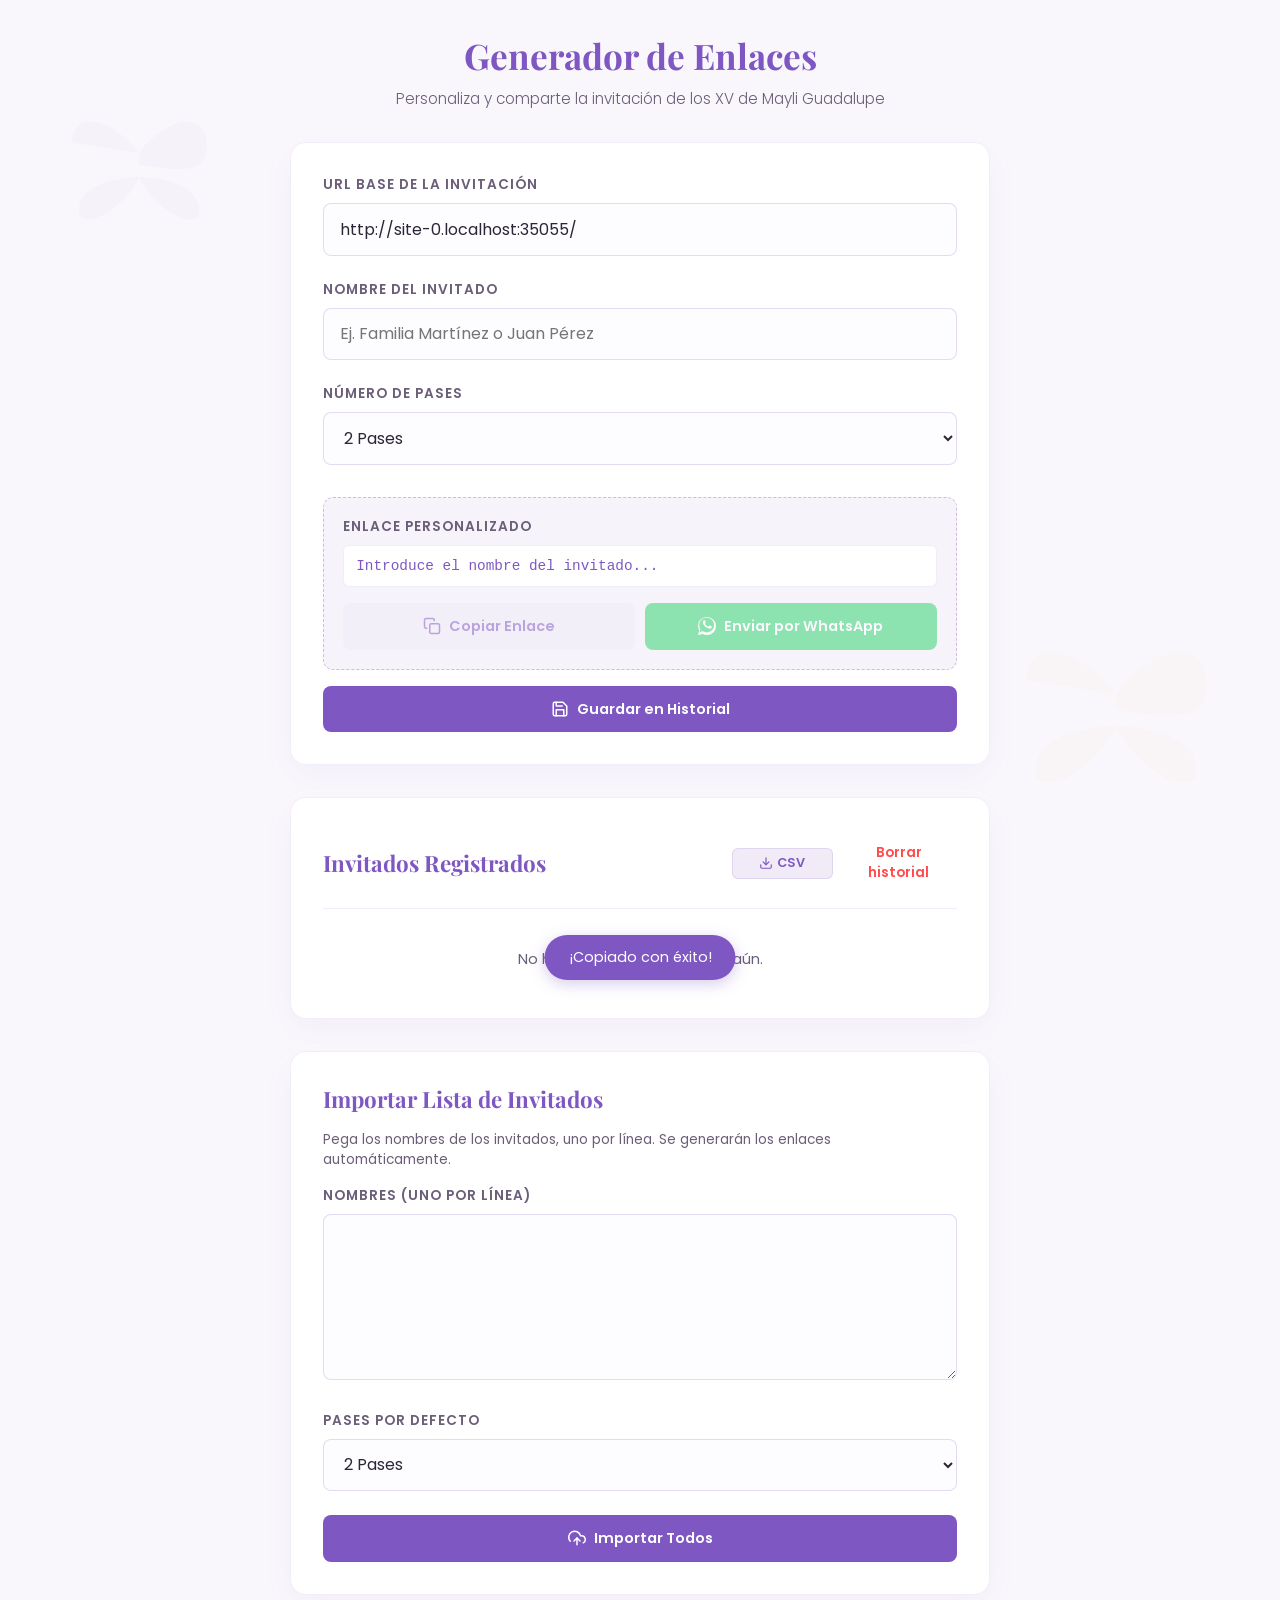
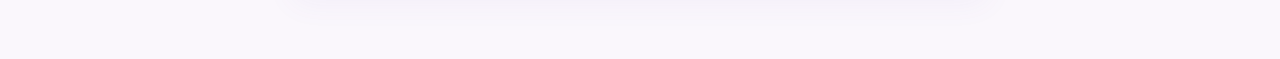
<file: generar_links.html>
<!DOCTYPE html>
<html lang="es">

<head>
  <meta charset="UTF-8">
  <meta name="viewport" content="width=device-width, initial-scale=1.0">
  <title>Generador de Enlaces - XV Mayli Guadalupe</title>
  <link rel="preconnect" href="https://fonts.googleapis.com">
  <link rel="preconnect" href="https://fonts.gstatic.com" crossorigin>
  <link href="https://fonts.googleapis.com/css2?family=Montserrat:wght@300;400;600&family=Playfair+Display:ital,wght@0,400;0,600;1,400&family=Poppins:wght@300;400;600&display=swap" rel="stylesheet">
  <style>
    :root {
      --primary: #7E57C2;
      --primary-light: #D4B8E0;
      --accent: #C8A951;
      --bg: #faf7fc;
      --card-bg: #ffffff;
      --text: #2c2536;
      --text-muted: #6a5e78;
    }

    * {
      box-sizing: border-box;
      margin: 0;
      padding: 0;
    }

    body {
      font-family: 'Poppins', sans-serif;
      background-color: var(--bg);
      color: var(--text);
      min-height: 100vh;
      display: flex;
      flex-direction: column;
      align-items: center;
      padding: 2rem 1rem;
    }

    .container {
      width: 100%;
      max-width: 700px;
      margin: 0 auto;
    }

    header {
      text-align: center;
      margin-bottom: 2rem;
    }

    h1 {
      font-family: 'Playfair Display', serif;
      font-size: 2.2rem;
      color: var(--primary);
      margin-bottom: 0.5rem;
    }

    p.subtitle {
      font-size: 0.95rem;
      color: var(--text-muted);
      font-weight: 300;
    }

    .card {
      background: var(--card-bg);
      border-radius: 16px;
      padding: 2rem;
      box-shadow: 0 10px 30px rgba(126, 87, 194, 0.05);
      border: 1px solid rgba(126, 87, 194, 0.1);
      margin-bottom: 2rem;
    }

    .form-group {
      margin-bottom: 1.5rem;
    }

    label {
      display: block;
      font-size: 0.85rem;
      font-weight: 600;
      text-transform: uppercase;
      letter-spacing: 1px;
      margin-bottom: 0.5rem;
      color: var(--text-muted);
    }

    input, select {
      width: 100%;
      padding: 0.8rem 1rem;
      border: 1.5px solid rgba(126, 87, 194, 0.2);
      border-radius: 8px;
      font-family: inherit;
      font-size: 1rem;
      color: var(--text);
      background-color: #fdfcff;
      transition: all 0.3s ease;
    }

    input:focus, select:focus {
      outline: none;
      border-color: var(--primary);
      box-shadow: 0 0 0 4px rgba(126, 87, 194, 0.1);
      background-color: #ffffff;
    }

    .result-box {
      background: #f7f3fb;
      border-radius: 10px;
      padding: 1.2rem;
      margin-top: 2rem;
      border: 1px dashed var(--primary-light);
    }

    .generated-url {
      font-family: monospace;
      font-size: 0.9rem;
      word-break: break-all;
      background: white;
      padding: 0.75rem;
      border-radius: 6px;
      border: 1px solid rgba(126, 87, 194, 0.1);
      margin-bottom: 1rem;
      color: var(--primary);
    }

    .actions {
      display: flex;
      gap: 10px;
    }

    button, .btn {
      flex: 1;
      padding: 0.8rem 1.2rem;
      border: none;
      border-radius: 8px;
      font-family: inherit;
      font-weight: 600;
      font-size: 0.9rem;
      cursor: pointer;
      display: flex;
      align-items: center;
      justify-content: center;
      gap: 8px;
      transition: all 0.2s ease;
      text-decoration: none;
      text-align: center;
    }

    .btn-copy {
      background-color: #f0ebf7;
      color: var(--primary);
    }

    .btn-copy:hover {
      background-color: var(--primary-light);
    }

    .btn-whatsapp {
      background-color: #25D366;
      color: white;
    }

    .btn-whatsapp:hover {
      background-color: #128C7E;
      transform: translateY(-2px);
      box-shadow: 0 4px 12px rgba(37, 211, 102, 0.2);
    }

    .btn-add {
      background-color: var(--primary);
      color: white;
      width: 100%;
      margin-top: 1rem;
    }

    .btn-add:hover {
      background-color: #673AB7;
      transform: translateY(-2px);
    }

    .history-card {
      background: var(--card-bg);
      border-radius: 16px;
      padding: 2rem;
      box-shadow: 0 10px 30px rgba(126, 87, 194, 0.05);
      border: 1px solid rgba(126, 87, 194, 0.1);
    }

    .history-header {
      display: flex;
      justify-content: space-between;
      align-items: center;
      margin-bottom: 1.5rem;
      border-bottom: 1px solid rgba(126, 87, 194, 0.1);
      padding-bottom: 0.75rem;
    }

    .history-title {
      font-family: 'Playfair Display', serif;
      font-size: 1.4rem;
      color: var(--primary);
    }

    .btn-export {
      background: #f0ebf7;
      border: 1px solid rgba(126, 87, 194, 0.15);
      border-radius: 6px;
      color: var(--primary);
      font-size: 0.8rem;
      font-weight: 600;
      cursor: pointer;
      padding: 0.35rem 0.65rem;
      display: flex;
      align-items: center;
      gap: 4px;
      transition: all 0.2s ease;
      font-family: inherit;
    }

    .btn-export:hover {
      background: var(--primary-light);
      transform: translateY(-1px);
    }

    .btn-clear {
      background: none;
      border: none;
      color: red;
      font-size: 0.85rem;
      cursor: pointer;
      opacity: 0.7;
    }

    .btn-clear:hover {
      opacity: 1;
      text-decoration: underline;
    }

    .guest-list {
      max-height: 350px;
      overflow-y: auto;
    }

    .guest-item {
      display: flex;
      justify-content: space-between;
      align-items: center;
      padding: 0.85rem 0;
      border-bottom: 1px solid rgba(126, 87, 194, 0.05);
    }

    .guest-item:last-child {
      border-bottom: none;
    }

    .guest-info h4 {
      font-size: 0.95rem;
      font-weight: 600;
      color: var(--text);
    }

    .guest-info p {
      font-size: 0.8rem;
      color: var(--text-muted);
    }

    .guest-actions {
      display: flex;
      gap: 8px;
    }

    .btn-icon {
      padding: 0.4rem;
      background: #f7f3fb;
      border: 1px solid rgba(126, 87, 194, 0.1);
      border-radius: 6px;
      color: var(--primary);
      cursor: pointer;
    }

    .btn-icon:hover {
      background: var(--primary-light);
    }

    .btn-icon.delete {
      color: #e53935;
    }

    .btn-icon.delete:hover {
      background: #ffebee;
    }

    .toast {
      position: fixed;
      bottom: 20px;
      left: 50%;
      transform: translateX(-50%) translateY(100px);
      background-color: var(--primary);
      color: white;
      padding: 0.75rem 1.5rem;
      border-radius: 50px;
      font-size: 0.9rem;
      box-shadow: 0 4px 15px rgba(126, 87, 194, 0.3);
      transition: transform 0.3s cubic-bezier(0.175, 0.885, 0.32, 1.275);
      z-index: 1000;
    }

    .toast.show {
      transform: translateX(-50%) translateY(0);
    }

    /* Floating butterfly background element */
    .deco-butterfly {
      position: fixed;
      z-index: -1;
      opacity: 0.03;
      pointer-events: none;
    }

    @media (max-width: 600px) {
      .actions {
        flex-direction: column;
      }
      .card {
        padding: 1.2rem;
      }
    }
  </style>
</head>

<body>
  <!-- Decorative butterflies -->
  <svg class="deco-butterfly" style="top: 10%; left: 5%; width: 150px; height: 150px;" viewBox="0 0 100 100" fill="#7E57C2">
    <path d="M50 42C38 25 8 8 5 35C2 60 32 52 50 50C32 52 2 60 5 35" />
    <path d="M50 58C32 58 8 65 10 82C12 95 42 78 50 58" />
    <path d="M50 42C62 25 92 8 95 35C98 60 68 52 50 50" />
    <path d="M50 58C68 58 92 65 90 82C88 95 58 78 50 58" />
  </svg>
  <svg class="deco-butterfly" style="bottom: 10%; right: 5%; width: 200px; height: 200px;" viewBox="0 0 100 100" fill="#C8A951">
    <path d="M50 42C38 25 8 8 5 35C2 60 32 52 50 50C32 52 2 60 5 35" />
    <path d="M50 58C32 58 8 65 10 82C12 95 42 78 50 58" />
    <path d="M50 42C62 25 92 8 95 35C98 60 68 52 50 50" />
    <path d="M50 58C68 58 92 65 90 82C88 95 58 78 50 58" />
  </svg>

  <div class="container">
    <header>
      <h1>Generador de Enlaces</h1>
      <p class="subtitle">Personaliza y comparte la invitación de los XV de Mayli Guadalupe</p>
    </header>

    <div class="card">
      <div class="form-group">
        <label for="base-url">URL Base de la Invitación</label>
        <input type="text" id="base-url" placeholder="https://..." value="">
      </div>

      <div class="form-group">
        <label for="guest-name">Nombre del Invitado</label>
        <input type="text" id="guest-name-input" placeholder="Ej. Familia Martínez o Juan Pérez" autocomplete="off">
      </div>

      <div class="form-group">
        <label for="guest-passes">Número de Pases</label>
        <select id="guest-passes-select">
          <option value="1">1 Pase</option>
          <option value="2" selected>2 Pases</option>
          <option value="3">3 Pases</option>
          <option value="4">4 Pases</option>
          <option value="5">5 Pases</option>
          <option value="6">6 Pases</option>
          <option value="7">7 Pases</option>
          <option value="8">8 Pases</option>
        </select>
      </div>

      <div class="result-box">
        <label>Enlace personalizado</label>
        <div class="generated-url" id="generated-link">Introduce los datos...</div>

        <div class="actions">
          <button class="btn btn-copy" id="btn-copy-link">
            <svg width="18" height="18" viewBox="0 0 24 24" fill="none" stroke="currentColor" stroke-width="2" stroke-linecap="round" stroke-linejoin="round"><rect x="9" y="9" width="13" height="13" rx="2" ry="2"></rect><path d="M5 15H4a2 2 0 0 1-2-2V4a2 2 0 0 1 2-2h9a2 2 0 0 1 2 2v1"></path></svg>
            Copiar Enlace
          </button>
          <a class="btn btn-whatsapp" id="btn-share-whatsapp" target="_blank" href="#">
            <svg width="18" height="18" fill="currentColor" viewBox="0 0 24 24"><path d="M.057 24l1.687-6.163c-1.041-1.804-1.588-3.849-1.587-5.946C.003 5.37 5.378 0 12.01 0a11.948 11.948 0 0 1 8.49 3.513 11.947 11.947 0 0 1 3.5 8.497c-.004 6.637-5.378 12.01-12.01 12.01-2.003 0-3.974-.499-5.748-1.45L0 24zm6.59-4.846c1.6.95 3.188 1.449 4.825 1.451 5.436 0 9.86-4.42 9.864-9.858.002-2.634-1.023-5.11-2.885-6.974a9.782 9.782 0 0 0-6.98-2.88c-5.437 0-9.86 4.42-9.864 9.86-.001 2.01.536 3.97 1.554 5.736l-.991 3.616 3.71-.973zm11.233-6.845c-.297-.149-1.758-.867-2.03-.967-.273-.099-.471-.148-.67.15-.197.297-.767.966-.94 1.164-.173.199-.347.223-.644.075-.297-.15-1.255-.463-2.39-1.475-.883-.788-1.48-1.761-1.653-2.059-.173-.297-.018-.458.13-.606.134-.133.298-.347.446-.52.149-.174.198-.298.298-.497.099-.198.05-.371-.025-.52-.075-.149-.669-1.612-.916-2.207-.242-.579-.487-.5-.669-.51-.173-.008-.371-.01-.568-.01-.198 0-.52.074-.792.372-.272.297-1.04 1.016-1.04 2.479 0 1.462 1.065 2.875 1.213 3.074.149.198 2.096 3.2 5.077 4.487.709.306 1.262.489 1.694.625.712.227 1.36.195 1.871.118.571-.085 1.758-.719 2.006-1.413.248-.694.248-1.289.173-1.413-.074-.124-.272-.198-.57-.347z"/></svg>
            Enviar por WhatsApp
          </a>
        </div>
      </div>

      <button class="btn btn-add" id="btn-save">
        <svg width="18" height="18" viewBox="0 0 24 24" fill="none" stroke="currentColor" stroke-width="2" stroke-linecap="round" stroke-linejoin="round"><path d="M19 21H5a2 2 0 0 1-2-2V5a2 2 0 0 1 2-2h11l5 5v11a2 2 0 0 1-2 2z"></path><polyline points="17 21 17 13 7 13 7 21"></polyline><polyline points="7 3 7 8 15 8"></polyline></svg>
        Guardar en Historial
      </button>
    </div>

    <div class="history-card">
      <div class="history-header">
        <h2 class="history-title">Invitados Registrados</h2>
        <div style="display:flex;gap:8px;align-items:center;">
          <button class="btn-export" id="btn-export-csv" title="Exportar a CSV para Google Sheets">
            <svg width="14" height="14" viewBox="0 0 24 24" fill="none" stroke="currentColor" stroke-width="2" stroke-linecap="round" stroke-linejoin="round"><path d="M21 15v4a2 2 0 0 1-2 2H5a2 2 0 0 1-2-2v-4"></path><polyline points="7 10 12 15 17 10"></polyline><line x1="12" y1="15" x2="12" y2="3"></line></svg>
            CSV
          </button>
          <button class="btn-clear" id="btn-clear-history">Borrar historial</button>
        </div>
      </div>

      <div class="guest-list" id="history-list">
        <!-- Will be populated dynamically -->
      </div>
    </div>

    <!-- Bulk Import Section -->
    <div class="card" style="margin-top:2rem;">
      <h2 class="history-title" style="margin-bottom:1rem;">Importar Lista de Invitados</h2>
      <p style="font-size:0.85rem;color:var(--text-muted);margin-bottom:1rem;">Pega los nombres de los invitados, uno por línea. Se generarán los enlaces automáticamente.</p>
      <div class="form-group">
        <label for="bulk-names">Nombres (uno por línea)</label>
        <textarea id="bulk-names" rows="6" style="width:100%;padding:0.8rem 1rem;border:1.5px solid rgba(126,87,194,0.2);border-radius:8px;font-family:inherit;font-size:0.95rem;resize:vertical;color:var(--text);background-color:#fdfcff;"></textarea>
      </div>
      <div class="form-group">
        <label for="bulk-passes">Pases por defecto</label>
        <select id="bulk-passes" style="width:100%;padding:0.8rem 1rem;border:1.5px solid rgba(126,87,194,0.2);border-radius:8px;font-family:inherit;font-size:1rem;color:var(--text);background-color:#fdfcff;">
          <option value="1">1 Pase</option>
          <option value="2" selected>2 Pases</option>
          <option value="3">3 Pases</option>
          <option value="4">4 Pases</option>
          <option value="5">5 Pases</option>
        </select>
      </div>
      <button class="btn btn-add" id="btn-bulk-import">
        <svg width="18" height="18" viewBox="0 0 24 24" fill="none" stroke="currentColor" stroke-width="2" stroke-linecap="round" stroke-linejoin="round"><path d="M16 16l-4-4-4 4"/><path d="M12 12v9"/><path d="M20.39 18.39A5 5 0 0018 9h-1.26A8 8 0 103 16.3"/></svg>
        Importar Todos
      </button>
    </div>
  </div>

  <div class="toast" id="toast">¡Copiado con éxito!</div>

  <script>
    (function () {
      'use strict';

      // Set default URL base to current domain + path
      const defaultBase = window.location.origin + window.location.pathname.replace('generar_links.html', '');
      const baseUrlInput = document.getElementById('base-url');
      baseUrlInput.value = defaultBase;

      const guestNameInput = document.getElementById('guest-name-input');
      const guestPassesSelect = document.getElementById('guest-passes-select');
      const generatedLink = document.getElementById('generated-link');
      const btnCopyLink = document.getElementById('btn-copy-link');
      const btnShareWhatsapp = document.getElementById('btn-share-whatsapp');
      const btnSave = document.getElementById('btn-save');
      const historyList = document.getElementById('history-list');
      const btnClearHistory = document.getElementById('btn-clear-history');
      const toast = document.getElementById('toast');

      let guestHistory = JSON.parse(localStorage.getItem('guest_history_xv')) || [];

      function slugify(text) {
        return text
          .toString()
          .toLowerCase()
          .normalize('NFD') // remove accents
          .replace(/[\u0300-\u036f]/g, '')
          .replace(/[^a-z0-9\s-]/g, '')
          .trim()
          .replace(/\s+/g, '-');
      }

      function updateLink() {
        const base = baseUrlInput.value.trim();
        const rawName = guestNameInput.value.trim();
        const passes = guestPassesSelect.value;

        if (!rawName) {
          generatedLink.textContent = "Introduce el nombre del invitado...";
          btnShareWhatsapp.style.pointerEvents = 'none';
          btnShareWhatsapp.style.opacity = '0.5';
          btnCopyLink.disabled = true;
          btnCopyLink.style.opacity = '0.5';
          return;
        }

        btnShareWhatsapp.style.pointerEvents = 'auto';
        btnShareWhatsapp.style.opacity = '1';
        btnCopyLink.disabled = false;
        btnCopyLink.style.opacity = '1';

        const slugName = slugify(rawName);
        
        // Add trailing slash to base if needed, but watch query parameters
        let separator = base.includes('?') ? '&' : '?';
        let url = base;
        if (!url.endsWith('/') && !url.includes('?') && !url.includes('.html')) {
          url += '/';
        }
        
        const fullUrl = `${url}${separator}id=${slugName}&pases=${passes}`;
        generatedLink.textContent = fullUrl;

        // Custom WhatsApp message
        // Reemplaza los datos según el tono
        const textMessage = `¡Hola *${rawName}*! Te invito de manera especial a celebrar mis XV años. Aquí puedes ver tu invitación digital personalizada y confirmar tu asistencia: ${fullUrl}`;
        const whatsappUrl = `https://api.whatsapp.com/send?text=${encodeURIComponent(textMessage)}`;
        btnShareWhatsapp.href = whatsappUrl;
      }

      function showToast(message) {
        toast.textContent = message;
        toast.classList.add('show');
        setTimeout(() => {
          toast.classList.remove('show');
        }, 2500);
      }

      function copyToClipboard() {
        const text = generatedLink.textContent;
        if (text.startsWith('Introduce')) return;

        navigator.clipboard.writeText(text).then(() => {
          showToast('¡Enlace copiado al portapapeles!');
        }).catch(err => {
          showToast('Error al copiar el enlace');
        });
      }

      function saveGuest() {
        const rawName = guestNameInput.value.trim();
        const passes = guestPassesSelect.value;
        const link = generatedLink.textContent;

        if (!rawName || link.startsWith('Introduce')) {
          showToast('Por favor introduce un nombre válido');
          return;
        }

        // Avoid duplicates
        if (guestHistory.some(g => g.name === rawName)) {
          showToast('Este invitado ya está registrado');
          return;
        }

        const newGuest = {
          name: rawName,
          passes: passes,
          link: link,
          timestamp: new Date().toLocaleDateString()
        };

        guestHistory.unshift(newGuest);
        localStorage.setItem('guest_history_xv', JSON.stringify(guestHistory));
        renderHistory();

        // Clear input for next guest
        guestNameInput.value = '';
        updateLink();
        showToast('Invitado guardado en el historial');
      }

      function deleteGuest(index) {
        guestHistory.splice(index, 1);
        localStorage.setItem('guest_history_xv', JSON.stringify(guestHistory));
        renderHistory();
        showToast('Invitado eliminado');
      }

      function renderHistory() {
        historyList.innerHTML = '';

        if (guestHistory.length === 0) {
          historyList.innerHTML = '<p style="text-align: center; color: var(--text-muted); font-size: 0.9rem; padding: 1rem 0;">No hay invitados registrados aún.</p>';
          return;
        }

        guestHistory.forEach((guest, index) => {
          const item = document.createElement('div');
          item.className = 'guest-item';
          
          // Re-create whatsapp share url for historical item
          const textMessage = `¡Hola *${guest.name}*! Te invito de manera especial a celebrar mis XV años. Aquí puedes ver tu invitación digital personalizada y confirmar tu asistencia: ${guest.link}`;
          const waUrl = `https://api.whatsapp.com/send?text=${encodeURIComponent(textMessage)}`;

          item.innerHTML = `
            <div class="guest-info">
              <h4>${guest.name}</h4>
              <p>${guest.passes} ${guest.passes == 1 ? 'pase' : 'pases'} • ${guest.timestamp}</p>
            </div>
            <div class="guest-actions">
              <button class="btn-icon" title="Copiar enlace" onclick="copyText('${guest.link}')">
                <svg width="14" height="14" viewBox="0 0 24 24" fill="none" stroke="currentColor" stroke-width="2"><rect x="9" y="9" width="13" height="13" rx="2" ry="2"></rect><path d="M5 15H4a2 2 0 0 1-2-2V4a2 2 0 0 1 2-2h9a2 2 0 0 1 2 2v1"></path></svg>
              </button>
              <a href="${waUrl}" target="_blank" class="btn-icon" title="Enviar por WhatsApp" style="display: inline-flex; align-items: center; justify-content: center; text-decoration: none;">
                <svg width="14" height="14" fill="currentColor" viewBox="0 0 24 24"><path d="M.057 24l1.687-6.163c-1.041-1.804-1.588-3.849-1.587-5.946C.003 5.37 5.378 0 12.01 0a11.948 11.948 0 0 1 8.49 3.513 11.947 11.947 0 0 1 3.5 8.497c-.004 6.637-5.378 12.01-12.01 12.01-2.003 0-3.974-.499-5.748-1.45L0 24zm6.59-4.846c1.6.95 3.188 1.449 4.825 1.451 5.436 0 9.86-4.42 9.864-9.858.002-2.634-1.023-5.11-2.885-6.974a9.782 9.782 0 0 0-6.98-2.88c-5.437 0-9.86 4.42-9.864 9.86-.001 2.01.536 3.97 1.554 5.736l-.991 3.616 3.71-.973zm11.233-6.845c-.297-.149-1.758-.867-2.03-.967-.273-.099-.471-.148-.67.15-.197.297-.767.966-.94 1.164-.173.199-.347.223-.644.075-.297-.15-1.255-.463-2.39-1.475-.883-.788-1.48-1.761-1.653-2.059-.173-.297-.018-.458.13-.606.134-.133.298-.347.446-.52.149-.174.198-.298.298-.497.099-.198.05-.371-.025-.52-.075-.149-.669-1.612-.916-2.207-.242-.579-.487-.5-.669-.51-.173-.008-.371-.01-.568-.01-.198 0-.52.074-.792.372-.272.297-1.04 1.016-1.04 2.479 0 1.462 1.065 2.875 1.213 3.074.149.198 2.096 3.2 5.077 4.487.709.306 1.262.489 1.694.625.712.227 1.36.195 1.871.118.571-.085 1.758-.719 2.006-1.413.248-.694.248-1.289.173-1.413-.074-.124-.272-.198-.57-.347z"/></svg>
              </a>
              <button class="btn-icon delete" title="Eliminar" onclick="deleteItem(${index})">
                <svg width="14" height="14" viewBox="0 0 24 24" fill="none" stroke="currentColor" stroke-width="2" stroke-linecap="round" stroke-linejoin="round"><polyline points="3 6 5 6 21 6"></polyline><path d="M19 6v14a2 2 0 0 1-2 2H7a2 2 0 0 1-2-2V6m3 0V4a2 2 0 0 1 2-2h4a2 2 0 0 1 2 2v2"></path><line x1="10" y1="11" x2="10" y2="17"></line><line x1="14" y1="11" x2="14" y2="17"></line></svg>
              </button>
            </div>
          `;
          
          historyList.appendChild(item);
        });
      }

      window.copyText = function(text) {
        navigator.clipboard.writeText(text).then(() => {
          showToast('¡Enlace copiado!');
        });
      };

      window.deleteItem = function(index) {
        if(confirm('¿Seguro que quieres eliminar este invitado del historial?')) {
          deleteGuest(index);
        }
      };

      // Listeners
      guestNameInput.addEventListener('input', updateLink);
      guestPassesSelect.addEventListener('change', updateLink);
      baseUrlInput.addEventListener('input', updateLink);
      btnCopyLink.addEventListener('click', copyToClipboard);
      btnSave.addEventListener('click', saveGuest);
      
      btnClearHistory.addEventListener('click', () => {
        if (confirm('¿Seguro que quieres borrar todo el historial de invitados?')) {
          guestHistory = [];
          localStorage.removeItem('guest_history_xv');
          renderHistory();
          showToast('Historial borrado');
        }
      });

      // Initial
      updateLink();
      renderHistory();

      // =============================================
      // CSV EXPORT
      // =============================================
      const btnExportCSV = document.getElementById('btn-export-csv');
      
      btnExportCSV.addEventListener('click', function() {
        if (guestHistory.length === 0) {
          showToast('No hay invitados para exportar');
          return;
        }

        // BOM for Excel UTF-8 compatibility
        let csv = '\uFEFF';
        csv += 'Nombre,Pases,Enlace,Confirmó,Fecha Confirmación\n';

        guestHistory.forEach(guest => {
          // Escape commas in name and link
          const name = '"' + guest.name.replace(/"/g, '""') + '"';
          const link = '"' + guest.link.replace(/"/g, '""') + '"';
          csv += `${name},${guest.passes},${link},,\n`;
        });

        const blob = new Blob([csv], { type: 'text/csv;charset=utf-8;' });
        const url = URL.createObjectURL(blob);
        const a = document.createElement('a');
        a.href = url;
        a.download = 'invitados_xv.csv';
        a.click();
        URL.revokeObjectURL(url);
        
        showToast('CSV descargado — impórtalo en Google Sheets');
      });

      // =============================================
      // BULK IMPORT
      // =============================================
      const btnBulkImport = document.getElementById('btn-bulk-import');
      const bulkNamesArea = document.getElementById('bulk-names');
      const bulkPassesSelect = document.getElementById('bulk-passes');

      btnBulkImport.addEventListener('click', function() {
        const rawText = bulkNamesArea.value.trim();
        if (!rawText) {
          showToast('Escribe al menos un nombre');
          return;
        }

        const base = baseUrlInput.value.trim();
        const defaultPasses = bulkPassesSelect.value;
        const names = rawText.split('\n').map(n => n.trim()).filter(n => n.length > 0);
        let added = 0;

        names.forEach(rawName => {
          // Skip duplicates
          if (guestHistory.some(g => g.name.toLowerCase() === rawName.toLowerCase())) {
            return;
          }

          const slugName = slugify(rawName);
          let url = base;
          if (!url.endsWith('/') && !url.includes('?') && !url.includes('.html')) {
            url += '/';
          }
          const separator = url.includes('?') ? '&' : '?';
          const fullUrl = `${url}${separator}id=${slugName}&pases=${defaultPasses}`;

          guestHistory.unshift({
            name: rawName,
            passes: defaultPasses,
            link: fullUrl,
            timestamp: new Date().toLocaleDateString()
          });
          added++;
        });

        if (added > 0) {
          localStorage.setItem('guest_history_xv', JSON.stringify(guestHistory));
          renderHistory();
          bulkNamesArea.value = '';
          showToast(`${added} invitado(s) importados`);
        } else {
          showToast('Todos los nombres ya estaban registrados');
        }
      });
    })();
  </script>
</body>

</html>
</file>
<file: styles.css>
/* ============================================
   INVITACIÓN XV AÑOS — STYLES
   Temática: Mariposas + Lila + Dorado
   Mobile-first, Vanilla CSS
   ============================================ */

/* ---------- CUSTOM PROPERTIES ---------- */
:root {
  --lila-algodon: #f3cfff;
  --blanco-perla: #ffffff;
  --plata-clara: #d9d9d9;
  --plata-oscura: #a8a8a8;
  --morado-elegante: #7e57c2;
  --texto-principal: #2e2e2e;
  --destellos: #f8f8f8;
  --success: #6daf7b;

  /* Aliasing old variables to new palette to maintain structural consistency while removing gold/browns */
  --parchment: var(--blanco-perla);
  --parchment-dark: var(--plata-clara);
  --lila: var(--morado-elegante);
  --lila-light: var(--lila-algodon);
  --lila-soft: var(--blanco-perla);
  --lila-deep: var(--morado-elegante);
  --gold: var(--plata-oscura);
  --gold-light: var(--plata-clara);
  --gold-dark: var(--plata-oscura);
  --brown: var(--texto-principal);
  --brown-light: var(--texto-principal);
  --cream: var(--blanco-perla);
  --white-warm: var(--blanco-perla);
  --rosita: var(--lila-algodon);
  --lila-ultra-claro: #f4eeff;
  --lavanda-suave: #e6e6fa;
  --lila-pastel: #dcd3ff;
  --morado-cardo-palido: #d8bfd8;
  --gris-lila: #e8e7ec;
  --silver: var(--plata-clara);

  --font-script: 'Great Vibes', cursive;
  --font-serif: 'Playfair Display', serif;
  --font-body: 'Poppins', sans-serif;
  --font-accent: 'Montserrat', sans-serif;
  --font-alt-script1: 'Allura', cursive;
  --font-alt-script2: 'Parisienne', cursive;
  --font-xv-number: 'Pirata One', 'Great Vibes', 'Allura', 'Parisienne', 'Playfair Display', serif;
  --english-font: 'Pirata One', 'Great Vibes', 'Allura', cursive;

  --ease-premium: cubic-bezier(0.32, 0.72, 0, 1);
  --ease-bounce: cubic-bezier(0.34, 1.56, 0.64, 1);
  --ease-smooth: cubic-bezier(0.25, 0.46, 0.45, 0.94);

  --section-padding: clamp(3rem, 8vw, 5rem) clamp(1.25rem, 5vw, 2rem);
  --max-width: 480px;
}

/* ---------- RESET ---------- */
*,
*::before,
*::after {
  margin: 0;
  padding: 0;
  box-sizing: border-box;
}

html {
  scroll-behavior: smooth;
  -webkit-text-size-adjust: 100%;
  font-size: clamp(16px, 1.2vw + 10px, 22px);
}

body {
  font-family: var(--font-body);
  color: var(--texto-principal);
  line-height: 1.6;
  overflow-x: hidden;
  min-height: 100dvh;
  background-color: var(--lila-algodon);
  background-image:
    radial-gradient(ellipse at 15% 30%, rgba(126, 87, 194, 0.08) 0%, transparent 50%),
    radial-gradient(ellipse at 85% 15%, rgba(217, 217, 217, 0.06) 0%, transparent 50%),
    radial-gradient(ellipse at 50% 70%, rgba(126, 87, 194, 0.05) 0%, transparent 60%),
    radial-gradient(ellipse at 30% 90%, rgba(217, 217, 217, 0.04) 0%, transparent 40%),
    repeating-linear-gradient(0deg,
      transparent,
      transparent 40px,
      rgba(126, 87, 194, 0.025) 40px,
      rgba(126, 87, 194, 0.025) 41px),
    repeating-linear-gradient(90deg,
      transparent,
      transparent 40px,
      rgba(126, 87, 194, 0.025) 40px,
      rgba(126, 87, 194, 0.025) 41px);
  /* background-attachment: fixed disabled — causes severe scroll jank on mobile
     (forces full-page re-rasterization on every scroll frame) */
  background-attachment: scroll;
}

img {
  max-width: 100%;
  height: auto;
  display: block;
  /* Global image protection — prevent long-press save on mobile */
  -webkit-touch-callout: none;
  -webkit-user-select: none;
  user-select: none;
  -webkit-user-drag: none;
  -ms-user-select: none;
  pointer-events: none;
}

/* Shield wrapper: makes the child img undetectable on long-press */
.img-shield-wrap {
  position: relative;
  display: block;
  -webkit-touch-callout: none;
  -webkit-user-select: none;
  user-select: none;
}

/* Transparent overlay that sits on top of img — intercepts all touch events */
.img-shield {
  position: absolute;
  inset: 0;
  z-index: 10;
  background: transparent;
  -webkit-touch-callout: none;
  -webkit-user-select: none;
  user-select: none;
  /* Crucially, pointer-events IS active so it absorbs the long-press */
  pointer-events: auto;
}


button {
  font-family: inherit;
  cursor: pointer;
  border: none;
  background: none;
}

a {
  color: inherit;
  text-decoration: none;
}

/* ---------- MAIN INVITATION CONTAINER ---------- */
#invitation {
  position: relative;
  overflow: hidden;  /* contain absolutely-positioned floating butterflies */
}

/* ---------- UTILITY ---------- */
.hidden {
  display: none !important;
}

.sr-only {
  position: absolute;
  width: 1px;
  height: 1px;
  padding: 0;
  margin: -1px;
  overflow: hidden;
  clip: rect(0, 0, 0, 0);
  border: 0;
}

/* ---------- TYPOGRAPHY ---------- */
.script-font {
  font-family: var(--font-script);
  font-weight: 400;
}

.serif-font {
  font-family: var(--font-serif);
  font-weight: 400;
}

.golden-text {
  color: var(--gold);
  text-shadow: 0 1px 2px rgba(200, 169, 81, 0.3);
}

.lila-text {
  color: var(--lila);
}

/* ---------- SECTION BASE ---------- */
.section {
  padding: var(--section-padding);
  max-width: var(--max-width);
  margin: 0 auto;
  text-align: center;
  position: relative;
}

.section-title {
  font-family: var(--font-script);
  font-size: clamp(2.2rem, 8vw, 3.2rem);
  color: var(--gold);
  margin-bottom: 1.5rem;
  text-shadow: 0 2px 4px rgba(200, 169, 81, 0.2);
  line-height: 1.2;
}

.section-subtitle {
  font-family: var(--font-serif);
  font-size: clamp(1.1rem, 4vw, 1.35rem);
  color: var(--brown-light);
  font-style: italic;
  line-height: 1.7;
  max-width: 90%;
  margin: 0 auto;
}

/* ---------- DECORATIVE DIVIDER ---------- */
.divider {
  display: flex;
  align-items: center;
  justify-content: center;
  gap: 1rem;
  padding: 2rem 0;
  opacity: 1;
}

.divider-line {
  width: 80px;
  height: 2px;
  background: linear-gradient(90deg, transparent, var(--morado-elegante), transparent);
  border-radius: 1px;
  box-shadow: 0 0 6px rgba(126, 87, 194, 0.15);
}

.divider-icon {
  color: var(--lila);
  font-size: 1rem;
  line-height: 1;
  filter: drop-shadow(0 1px 3px rgba(126, 87, 194, 0.2));
}

/* ---------- BUTTERFLY SVG DECORATION ---------- */
.butterfly-deco {
  position: absolute;
  pointer-events: none;
  opacity: 0.45;
  z-index: 1;
}

.butterfly-deco svg {
  width: 100%;
  height: 100%;
}

.butterfly-deco.size-sm {
  width: 36px;
  height: 36px;
}

.butterfly-deco.size-md {
  width: 52px;
  height: 52px;
}

.butterfly-deco.size-lg {
  width: 72px;
  height: 72px;
}

.butterfly-deco.float-1 {
  animation: floatButterfly1 6s ease-in-out infinite;
}

.butterfly-deco.float-2 {
  animation: floatButterfly2 8s ease-in-out infinite;
}

.butterfly-deco.float-3 {
  animation: floatButterfly3 7s ease-in-out infinite;
}

/* =============================================
   COVER / SPLASH SCREEN
   ============================================= */
#cover {
  position: fixed;
  inset: 0;
  z-index: 1000;
  display: flex;
  flex-direction: column;
  align-items: center;
  justify-content: center;
  background-color: var(--parchment);
  background-image:
    radial-gradient(ellipse at 50% 40%, rgba(155, 114, 170, 0.1) 0%, transparent 60%),
    radial-gradient(ellipse at 50% 60%, rgba(200, 169, 81, 0.08) 0%, transparent 50%);
  transition: opacity 1s var(--ease-premium), transform 1s var(--ease-premium);
}

#cover.closing {
  opacity: 0;
  transform: translateY(-30px) scale(0.98);
  pointer-events: none;
}

.cover-butterfly {
  width: 100px;
  height: 100px;
  margin-bottom: 1.5rem;
  color: var(--lila);
  animation: floatButterfly1 4s ease-in-out infinite, fadeInUp 1s var(--ease-premium) both;
}

.cover-pretitle {
  font-family: var(--font-serif);
  font-size: clamp(1rem, 4vw, 1.25rem);
  color: var(--brown-light);
  letter-spacing: 0.15em;
  text-transform: uppercase;
  margin-bottom: 0.5rem;
  animation: fadeInUp 1s var(--ease-premium) 0.2s both;
}

.cover-title {
  font-family: var(--font-script);
  font-size: clamp(3rem, 12vw, 4.5rem);
  color: var(--gold);
  text-shadow: 0 2px 8px rgba(200, 169, 81, 0.3);
  margin-bottom: 0.25rem;
  animation: fadeInUp 1s var(--ease-premium) 0.4s both;
}

.cover-subtitle {
  font-family: var(--font-serif);
  font-size: clamp(1.5rem, 6vw, 2rem);
  color: var(--lila);
  font-style: italic;
  margin-bottom: 2.5rem;
  animation: fadeInUp 1s var(--ease-premium) 0.6s both;
}

#btn-open {
  display: inline-flex;
  align-items: center;
  gap: 0.5rem;
  padding: 1rem 2.5rem;
  font-family: var(--font-serif);
  font-size: 1.1rem;
  font-weight: 600;
  letter-spacing: 0.08em;
  color: var(--white-warm);
  background: linear-gradient(135deg, var(--lila), var(--lila-deep));
  border-radius: 50px;
  box-shadow:
    0 4px 15px rgba(155, 114, 170, 0.35),
    inset 0 1px 0 rgba(255, 255, 255, 0.2);
  transition: transform 0.4s var(--ease-bounce), box-shadow 0.4s var(--ease-premium);
  animation: fadeInUp 1s var(--ease-premium) 0.8s both, shimmerBtn 3s ease-in-out infinite 1.5s;
  position: relative;
  overflow: hidden;
}

#btn-open::after {
  content: '';
  position: absolute;
  top: -50%;
  left: 0;
  width: 50%;
  height: 200%;
  background: linear-gradient(90deg, transparent, rgba(255, 255, 255, 0.2), transparent);
  animation: shimmerSlide 4s ease-in-out infinite 2s;
}

#btn-open:active {
  transform: scale(0.96);
  box-shadow: 0 2px 8px rgba(155, 114, 170, 0.3);
}

/* =============================================
   HERO IMAGE SECTION
   ============================================= */
#hero-section {
  padding-top: 2rem;
  padding-bottom: 1rem;
}

.hero-frame-wrapper {
  position: relative;
  display: inline-block;
  margin: 0 auto;
}

.hero-frame {
  position: relative;
  width: clamp(250px, 70vw, 300px);
  height: clamp(340px, 90vw, 400px);
  margin: 0 auto;
  border-radius: 150px 150px 12px 12px;
  overflow: hidden;
  box-shadow:
    0 0 0 5px var(--gold),
    0 0 0 7px var(--gold-light),
    0 0 0 9px var(--gold),
    0 8px 30px rgba(74, 55, 40, 0.2);
  transition: opacity 1.5s var(--ease-premium), transform 1.5s var(--ease-premium), filter 1.5s var(--ease-premium);
}

.hero-frame.fading {
  opacity: 0;
  transform: scale(1.05);
  filter: blur(8px);
}

.hero-bg-img {
  position: absolute;
  top: 0;
  left: 0;
  width: 100%;
  height: 100%;
  background-size: cover;
  background-position: 43% center;
  background-repeat: no-repeat;
  -webkit-user-select: none;
  user-select: none;
  -webkit-touch-callout: none;
  -webkit-user-drag: none;
  pointer-events: none;
}

/* Invisible shield on top — blocks browser from detecting any image underneath */
.hero-img-shield {
  position: absolute;
  top: 0;
  left: 0;
  width: 100%;
  height: 100%;
  z-index: 2;
  background: transparent;
  -webkit-user-select: none;
  user-select: none;
  -webkit-touch-callout: none;
}

.hero-placeholder {
  width: 100%;
  height: 100%;
  background: linear-gradient(135deg, var(--lila-soft), var(--lila-light), var(--parchment));
  display: flex;
  align-items: center;
  justify-content: center;
  color: var(--lila);
  font-family: var(--font-serif);
  font-size: 1rem;
  font-style: italic;
  text-align: center;
  padding: 2rem;
}

.hero-timer-bar {
  position: absolute;
  bottom: 0;
  left: 0;
  height: 3px;
  background: linear-gradient(90deg, var(--lila), var(--gold));
  border-radius: 0 3px 3px 0;
  animation: timerShrink 7s linear forwards;
  z-index: 5;
}

/* Decorative flowers around the arch */
.hero-decor {
  position: absolute;
  z-index: 2;
  pointer-events: none;
}

.hero-decor-left {
  top: 20%;
  left: -20px;
  width: 60px;
  transform: rotate(-15deg);
}

.hero-decor-right {
  top: 20%;
  right: -20px;
  width: 60px;
  transform: rotate(15deg) scaleX(-1);
}

.hero-decor-top {
  top: -15px;
  left: 50%;
  transform: translateX(-50%);
  width: 80px;
}

/* =============================================
   MUSIC SECTION
   ============================================= */
#music-section {
  padding-top: 1.5rem;
  padding-bottom: 2rem;
}

.music-text {
  font-family: var(--font-serif);
  font-size: 1.05rem;
  color: var(--brown-light);
  margin-bottom: 1rem;
}

#btn-play {
  width: 64px;
  height: 64px;
  border-radius: 50%;
  background: linear-gradient(135deg, var(--lila), var(--lila-deep));
  color: var(--white-warm);
  display: inline-flex;
  align-items: center;
  justify-content: center;
  box-shadow:
    0 4px 15px rgba(155, 114, 170, 0.4),
    inset 0 1px 0 rgba(255, 255, 255, 0.15);
  transition: transform 0.3s var(--ease-bounce), box-shadow 0.3s var(--ease-premium);
  position: relative;
}

#btn-play::before {
  content: '';
  position: absolute;
  inset: -6px;
  border-radius: 50%;
  border: 2px solid var(--lila-light);
  opacity: 0;
  transition: opacity 0.3s, transform 0.3s;
  transform: scale(0.9);
}

#btn-play.playing::before {
  opacity: 1;
  transform: scale(1);
  animation: pulseBorder 2s ease-in-out infinite;
}

#btn-play:active {
  transform: scale(0.93);
}

#btn-play svg {
  width: 24px;
  height: 24px;
  fill: currentColor;
  transition: transform 0.3s var(--ease-bounce);
}

/* =============================================
   XV AÑOS SECTION
   ============================================= */
#xv-section {
  padding-top: 2rem;
  padding-bottom: 1rem;
  overflow: hidden;
}

.xv-emblem {
  position: relative;
  display: flex;
  flex-direction: column;
  justify-content: center;
  align-items: center;
  width: clamp(200px, 55vw, 240px);
  height: clamp(200px, 55vw, 240px);
  margin: 0 auto 1.5rem auto;
}

.xv-bg-circle {
  position: absolute;
  top: 0;
  left: 0;
  width: 100%;
  height: 100%;
  background-color: var(--morado-elegante);
  border-radius: 50%;
  box-shadow: 0 10px 30px -10px rgba(126, 87, 194, 0.4);
  z-index: 1;
}

.xv-number {
  font-family: var(--font-xv-number);
  font-size: clamp(5.5rem, 20vw, 8.5rem);
  color: var(--blanco-perla);
  text-shadow:
    0 2px 4px rgba(0, 0, 0, 0.2),
    0 0 20px rgba(126, 87, 194, 0.15);
  line-height: 1;
  position: relative;
  z-index: 2;
  font-weight: 400;
  letter-spacing: 0.02em;
  text-align: center;
}

.xv-label {
  font-family: var(--font-serif);
  font-size: clamp(1.4rem, 5.5vw, 1.8rem);
  font-weight: 700;
  letter-spacing: 0.35em;
  text-transform: uppercase;
  color: var(--plata-clara);
  margin-top: -0.6rem;
  position: relative;
  z-index: 2;
  text-align: center;
}

/* Ornamental floral ring frame */
.xv-ring-frame {
  position: absolute;
  top: 50%;
  left: 50%;
  transform: translate(-50%, -50%);
  width: 103.4%;
  /* Align the SVG's r=145 circle exactly with the 100% boundary of .xv-emblem */
  height: 103.4%;
  z-index: 2;
  pointer-events: none;
  animation: rotateRingFrame 45s linear infinite;
}

.xv-ring-svg {
  width: 100%;
  height: 100%;
}

@keyframes rotateRingFrame {
  from {
    transform: translate(-50%, -50%) rotate(0deg);
  }

  to {
    transform: translate(-50%, -50%) rotate(360deg);
  }
}

/* Orbiting butterflies around the XV circle */
.xv-butterfly {
  position: absolute;
  pointer-events: none;
  z-index: 3;
  filter: drop-shadow(0 2px 5px rgba(0, 0, 0, 0.2));
}

.xv-butterfly svg {
  width: 100%;
  height: 100%;
}

/* Top-left butterfly — large */
.xv-bf-1 {
  width: 52px;
  height: 44px;
  top: -14px;
  left: -18px;
  animation: xvBfFloat1 5s ease-in-out infinite, xvBfWingFlap 0.7s ease-in-out infinite;
  transform-origin: center;
}

/* Top-right butterfly — medium */
.xv-bf-2 {
  width: 44px;
  height: 37px;
  top: 5px;
  right: -20px;
  animation: xvBfFloat2 6.5s ease-in-out infinite, xvBfWingFlap 0.55s ease-in-out infinite;
  transform-origin: center;
}

/* Bottom-right butterfly — medium */
.xv-bf-3 {
  width: 40px;
  height: 34px;
  bottom: 10px;
  right: -10px;
  animation: xvBfFloat3 5.5s ease-in-out infinite 0.5s, xvBfWingFlap 0.65s ease-in-out infinite;
  transform-origin: center;
}

/* Bottom-left butterfly — small */
.xv-bf-4 {
  width: 36px;
  height: 30px;
  bottom: -5px;
  left: -12px;
  animation: xvBfFloat4 7s ease-in-out infinite 1s, xvBfWingFlap 0.6s ease-in-out infinite;
  transform-origin: center;
}

/* Butterfly float animations — each unique path */
@keyframes xvBfFloat1 {

  0%,
  100% {
    transform: translate(0, 0) rotate(-10deg);
  }

  25% {
    transform: translate(6px, -10px) rotate(-5deg);
  }

  50% {
    transform: translate(-4px, -16px) rotate(-15deg);
  }

  75% {
    transform: translate(8px, -6px) rotate(-8deg);
  }
}

@keyframes xvBfFloat2 {

  0%,
  100% {
    transform: translate(0, 0) rotate(12deg);
  }

  30% {
    transform: translate(-8px, -8px) rotate(5deg);
  }

  60% {
    transform: translate(4px, -14px) rotate(18deg);
  }

  80% {
    transform: translate(-3px, -5px) rotate(10deg);
  }
}

@keyframes xvBfFloat3 {

  0%,
  100% {
    transform: translate(0, 0) rotate(8deg);
  }

  20% {
    transform: translate(-6px, 6px) rotate(15deg);
  }

  50% {
    transform: translate(5px, -10px) rotate(3deg);
  }

  70% {
    transform: translate(-3px, -4px) rotate(12deg);
  }
}

@keyframes xvBfFloat4 {

  0%,
  100% {
    transform: translate(0, 0) rotate(-8deg);
  }

  35% {
    transform: translate(8px, -6px) rotate(-15deg);
  }

  65% {
    transform: translate(-5px, -12px) rotate(-3deg);
  }

  85% {
    transform: translate(3px, -4px) rotate(-10deg);
  }
}

/* Wing flap effect — subtle horizontal scale pulse */
@keyframes xvBfWingFlap {

  0%,
  100% {
    transform: scaleX(1);
  }

  50% {
    transform: scaleX(0.75);
  }
}

/* Float magic classes for the old ring butterflies — kept for compatibility */
@keyframes floatMagic {
  0% {
    transform: translateY(0) rotate(0deg) scale(1);
  }

  33% {
    transform: translateY(-8px) rotate(3deg) scale(1.05);
  }

  66% {
    transform: translateY(5px) rotate(-2deg) scale(0.95);
  }

  100% {
    transform: translateY(0) rotate(0deg) scale(1);
  }
}

.float-magic-1 {
  position: absolute;
  animation: floatMagic 6s var(--ease-bounce) infinite;
  z-index: 3;
}

.float-magic-2 {
  position: absolute;
  animation: floatMagic 7.5s var(--ease-bounce) infinite reverse;
  z-index: 3;
}

.float-magic-3 {
  position: absolute;
  animation: floatMagic 5s var(--ease-bounce) infinite 1s;
  z-index: 3;
}

/* =============================================
   QUOTE / NAME SECTION
   ============================================= */
#quote-section {
  padding-top: 1rem;
}

.quinc-name {
  font-family: var(--font-script);
  font-size: clamp(2.8rem, 10vw, 4rem);
  color: var(--lila);
  text-shadow: 0 2px 6px rgba(155, 114, 170, 0.2);
  margin-bottom: 1.5rem;
  line-height: 1.2;
}

.quinc-quote {
  font-family: var(--font-serif);
  font-size: clamp(1rem, 3.8vw, 1.2rem);
  color: var(--brown-light);
  font-style: italic;
  line-height: 1.8;
  max-width: 92%;
  margin: 0 auto;
}

/* =============================================
   DATE SECTION
   ============================================= */
#date-section {
  padding-top: 1rem;
  padding-bottom: 1rem;
}

.date-display {
  display: flex;
  flex-direction: column;
  align-items: center;
  justify-content: center;
  gap: 1rem;
  width: 100%;
}

.date-row-top {
  border-bottom: 1px solid var(--plata-clara);
  padding-bottom: 0.5rem;
  width: 80%;
  text-align: center;
}

.date-row-mid {
  display: flex;
  align-items: center;
  justify-content: space-between;
  width: 80%;
  border-bottom: 1px solid var(--plata-clara);
  padding-bottom: 1rem;
}

.date-month {
  font-family: var(--font-script);
  font-size: clamp(2.5rem, 8vw, 3.5rem);
  color: var(--morado-elegante);
  line-height: 1;
}

.date-day {
  font-family: var(--font-serif);
  font-size: clamp(3rem, 12vw, 4.5rem);
  font-weight: 700;
  color: var(--texto-principal);
  line-height: 1;
}

.date-year,
.date-weekday {
  font-family: var(--font-body);
  font-size: clamp(1rem, 3vw, 1.2rem);
  color: var(--plata-oscura);
  letter-spacing: 0.1em;
  text-transform: uppercase;
}

/* =============================================
   PARENTS & GODPARENTS
   ============================================= */
#parents-section,
#godparents-section {
  padding-top: 1.5rem;
  padding-bottom: 1.5rem;
}

.family-title {
  font-family: var(--font-script);
  font-size: clamp(1.6rem, 6vw, 2.2rem);
  color: var(--gold);
  margin-bottom: 1rem;
  text-shadow: 0 1px 3px rgba(200, 169, 81, 0.2);
}

.family-names {
  font-family: var(--font-serif);
  font-size: clamp(1.05rem, 4vw, 1.25rem);
  color: var(--brown);
  line-height: 1.9;
}

.family-names span {
  display: block;
}

/* =============================================
   COUNTDOWN
   ============================================= */
#countdown-section {
  padding-top: 2rem;
  padding-bottom: 2rem;
}

.countdown-pretitle {
  font-family: var(--font-script);
  font-size: clamp(2rem, 7vw, 2.8rem);
  color: var(--gold);
  margin-bottom: 0.5rem;
}

.countdown-phrase {
  font-family: var(--font-serif);
  font-size: clamp(1rem, 3.8vw, 1.15rem);
  color: var(--lila);
  font-style: italic;
  margin-bottom: 2rem;
}

.countdown-grid {
  display: flex;
  justify-content: center;
  gap: clamp(0.5rem, 3vw, 1rem);
}

.countdown-box {
  display: flex;
  flex-direction: column;
  align-items: center;
  min-width: clamp(60px, 18vw, 78px);
}

.countdown-value {
  font-family: var(--font-serif);
  font-size: clamp(2rem, 8vw, 2.8rem);
  font-weight: 700;
  color: var(--lila-deep);
  line-height: 1;
  transition: transform 0.3s var(--ease-bounce);
}

.countdown-value.tick {
  transform: scale(1.15);
}

.countdown-sep {
  font-family: var(--font-serif);
  font-size: clamp(2rem, 8vw, 2.8rem);
  font-weight: 300;
  color: var(--lila-light);
  line-height: 1;
  align-self: flex-start;
}

.countdown-label {
  font-family: var(--font-body);
  font-size: 0.65rem;
  letter-spacing: 0.12em;
  text-transform: uppercase;
  color: var(--brown-light);
  margin-top: 0.4rem;
}

/* =============================================
   MISA / CHURCH SECTION
   ============================================= */
#church-section,
#venue-section {
  padding-top: 2rem;
  padding-bottom: 2rem;
}

.event-info {
  font-family: var(--font-serif);
  font-size: clamp(1rem, 3.8vw, 1.2rem);
  color: var(--brown);
  line-height: 1.8;
  margin-bottom: 1.25rem;
}

.event-info strong {
  color: var(--lila-deep);
  font-weight: 600;
}

.btn-location {
  display: inline-flex;
  align-items: center;
  gap: 0.5rem;
  padding: 0.75rem 1.75rem;
  font-family: var(--font-serif);
  font-size: 0.95rem;
  font-weight: 600;
  letter-spacing: 0.05em;
  color: var(--brown);
  background: linear-gradient(135deg, var(--gold-light), var(--gold));
  border-radius: 50px;
  box-shadow:
    0 3px 12px rgba(200, 169, 81, 0.3),
    inset 0 1px 0 rgba(255, 255, 255, 0.3);
  transition: transform 0.35s var(--ease-bounce), box-shadow 0.35s var(--ease-premium);
  text-decoration: none;
}

.btn-location:active {
  transform: scale(0.96);
  box-shadow: 0 1px 6px rgba(200, 169, 81, 0.3);
}

.btn-location svg {
  width: 18px;
  height: 18px;
}

/* =============================================
   DRESS CODE — FORMAL
   ============================================= */
#dresscode-section {
  padding-top: 2rem;
  padding-bottom: 2rem;
}

/* Side-by-side dress + tuxedo layout */
.dresscode-duo {
  display: flex;
  justify-content: center;
  align-items: flex-end;
  gap: clamp(1rem, 5vw, 2rem);
  margin-bottom: 1.5rem;
}

.dresscode-item {
  position: relative;
  flex-shrink: 0;
}

.dresscode-img {
  display: block;
  width: 100%;
  height: auto;
  object-fit: contain;
  filter: drop-shadow(0 6px 16px rgba(168, 168, 168, 0.3));
}

/* Dress — slightly larger, floats independently */
.dresscode-dress {
  width: clamp(110px, 30vw, 145px);
  animation: dressFloat 5s ease-in-out infinite, dresscodeEntrance 1s var(--ease-premium) 0.1s both;
}

/* Tuxedo — slightly offset animation timing */
.dresscode-tux {
  width: clamp(100px, 28vw, 135px);
  animation: tuxFloat 4.5s ease-in-out infinite 0.3s, dresscodeEntrance 1s var(--ease-premium) 0.35s both;
}

/* Silver shimmer sweep across each item */
.dresscode-shimmer {
  position: absolute;
  top: 0;
  left: -100%;
  width: 60%;
  height: 100%;
  background: linear-gradient(105deg,
      transparent 20%,
      rgba(255, 255, 255, 0.05) 35%,
      rgba(217, 217, 217, 0.45) 42%,
      rgba(255, 255, 255, 0.75) 48%,
      rgba(217, 217, 217, 0.45) 54%,
      rgba(255, 255, 255, 0.05) 65%,
      transparent 80%);
  z-index: 3;
  pointer-events: none;
  border-radius: 8px;
}

.dresscode-dress .dresscode-shimmer {
  animation: silverShimmerSweep 4.5s ease-in-out infinite 2s;
}

.dresscode-tux .dresscode-shimmer {
  animation: silverShimmerSweep 4.5s ease-in-out infinite 3.5s;
}

/* Sparkle particles around each item */
.dresscode-sparkles {
  position: absolute;
  inset: -15px;
  z-index: 4;
  pointer-events: none;
}

.sparkle {
  position: absolute;
  width: 6px;
  height: 6px;
  border-radius: 50%;
  background: radial-gradient(circle, rgba(217, 217, 217, 0.95) 0%, rgba(255, 255, 255, 0) 70%);
  box-shadow: 0 0 6px 2px rgba(217, 217, 217, 0.45);
  opacity: 0;
  animation: sparkleFloat 3s ease-in-out infinite;
}

.sparkle-1 {
  top: 8%;
  left: 5%;
  animation-delay: 0.2s;
  width: 5px;
  height: 5px;
}

.sparkle-2 {
  top: 35%;
  right: -2%;
  animation-delay: 0.8s;
  width: 7px;
  height: 7px;
}

.sparkle-3 {
  bottom: 20%;
  left: -5%;
  animation-delay: 1.5s;
  width: 4px;
  height: 4px;
}

.sparkle-4 {
  top: 12%;
  right: 5%;
  animation-delay: 0.4s;
  width: 5px;
  height: 5px;
}

.sparkle-5 {
  top: 50%;
  left: -3%;
  animation-delay: 1.1s;
  width: 6px;
  height: 6px;
}

.sparkle-6 {
  bottom: 15%;
  right: -2%;
  animation-delay: 1.8s;
  width: 4px;
  height: 4px;
}

.dresscode-type {
  font-family: var(--font-serif);
  font-size: clamp(1.3rem, 5vw, 1.6rem);
  font-weight: 700;
  font-style: italic;
  color: var(--plata-oscura);
  margin-bottom: 1.25rem;
  letter-spacing: 0.04em;
  text-shadow: 0 1px 3px rgba(168, 168, 168, 0.2);
}

.dresscode-note {
  font-family: var(--font-serif);
  font-size: 0.95rem;
  color: var(--lila);
  font-style: italic;
  max-width: 85%;
  margin: 0 auto;
  line-height: 1.7;
}

/* =============================================
   DRESS CODE — SWIMSUIT / AFTER PARTY
   ============================================= */
#swimsuit-section {
  padding-top: 2rem;
  padding-bottom: 2rem;
  overflow: hidden;
}

/* Two-column scene: onepiece on left, beach set on right */
.swimsuit-scene {
  display: flex;
  justify-content: center;
  align-items: flex-start;
  gap: clamp(1.25rem, 5vw, 2.5rem);
  margin-bottom: 1.5rem;
}

.swim-item {
  flex-shrink: 0;
  position: relative;
}

.swim-img {
  display: block;
  width: 100%;
  height: auto;
  object-fit: contain;
}

/* One-piece swimsuit */
.swim-onepiece-img {
  width: clamp(80px, 22vw, 110px);
  animation: swimOnepieceSway 5s ease-in-out infinite, dresscodeEntrance 1s var(--ease-premium) 0.15s both;
  filter: drop-shadow(0 5px 12px rgba(126, 87, 194, 0.2));
}

/* Beach set composition — positioned naturally */
.swim-beach-set {
  position: relative;
  width: clamp(140px, 40vw, 195px);
  min-height: clamp(180px, 50vw, 260px);
  display: flex;
  align-items: center;
  justify-content: center;
  animation: dresscodeEntrance 1s var(--ease-premium) 0.4s both;
}

.swim-shorts-img {
  width: 100%;
  animation: shortsFloat 4.5s ease-in-out infinite;
  filter: drop-shadow(0 5px 10px rgba(90, 90, 98, 0.2));
}

.swimsuit-message {
  font-family: var(--font-script);
  font-size: clamp(1.4rem, 5vw, 1.8rem);
  color: var(--morado-elegante);
  margin-bottom: 0.5rem;
  line-height: 1.4;
}

.swimsuit-submessage {
  font-family: var(--font-serif);
  font-size: clamp(0.9rem, 3.5vw, 1.05rem);
  color: var(--plata-oscura);
  font-style: italic;
  margin-bottom: 1.5rem;
}

.swimsuit-wave {
  width: 110%;
  margin-left: -5%;
  margin-bottom: -2rem;
  animation: waveSlide 6s ease-in-out infinite;
}

.swimsuit-wave svg {
  width: 100%;
  height: auto;
  display: block;
}

/* =============================================
   DRESS CODE + SWIMSUIT ANIMATIONS
   ============================================= */

/* Dress gentle float — sway like fabric */
@keyframes dressFloat {

  0%,
  100% {
    transform: translateY(0) rotate(0deg);
  }

  30% {
    transform: translateY(-6px) rotate(-0.5deg);
  }

  70% {
    transform: translateY(-3px) rotate(0.5deg);
  }
}

/* Tuxedo subtle sway — slightly more rigid */
@keyframes tuxFloat {

  0%,
  100% {
    transform: translateY(0) rotate(0deg);
  }

  50% {
    transform: translateY(-5px) rotate(0.3deg);
  }
}

/* Entrance animation shared */
@keyframes dresscodeEntrance {
  from {
    opacity: 0;
    transform: scale(0.85) translateY(20px);
  }

  to {
    opacity: 1;
    transform: scale(1) translateY(0);
  }
}

/* Silver shimmer sweep */
@keyframes silverShimmerSweep {
  0% {
    left: -100%;
    opacity: 0;
  }

  10% {
    opacity: 1;
  }

  55% {
    left: 150%;
    opacity: 1;
  }

  56%,
  100% {
    left: 150%;
    opacity: 0;
  }
}

/* Sparkle twinkle */
@keyframes sparkleFloat {

  0%,
  100% {
    opacity: 0;
    transform: scale(0.4) translateY(0);
  }

  15% {
    opacity: 1;
    transform: scale(1.3) translateY(-5px);
  }

  45% {
    opacity: 0.6;
    transform: scale(0.8) translateY(-10px);
  }

  75% {
    opacity: 1;
    transform: scale(1.1) translateY(-4px);
  }
}

/* Swimsuit one-piece sway (mimics hanging on a rack) */
@keyframes swimOnepieceSway {

  0%,
  100% {
    transform: translateY(0) rotate(0deg);
  }

  25% {
    transform: translateY(-4px) rotate(-1.5deg);
  }

  50% {
    transform: translateY(-7px) rotate(0deg);
  }

  75% {
    transform: translateY(-4px) rotate(1.5deg);
  }
}

/* Sunglasses subtle bob */
@keyframes sunglassesBob {

  0%,
  100% {
    transform: translateY(0) rotate(0deg);
  }

  40% {
    transform: translateY(-3px) rotate(2deg);
  }

  80% {
    transform: translateY(-1px) rotate(-1deg);
  }
}

/* Shorts gentle float */
@keyframes shortsFloat {

  0%,
  100% {
    transform: translateY(0);
  }

  50% {
    transform: translateY(-4px);
  }
}

/* Flip-flop playful wiggle */
@keyframes flipflopWiggle {

  0%,
  100% {
    transform: translateY(0) rotate(0deg);
  }

  20% {
    transform: translateY(-2px) rotate(-2deg);
  }

  50% {
    transform: translateY(-5px) rotate(1deg);
  }

  80% {
    transform: translateY(-2px) rotate(-1deg);
  }
}

/* Wave slide */
@keyframes waveSlide {

  0%,
  100% {
    transform: translateX(0);
  }

  50% {
    transform: translateX(-3%);
  }
}


/* =============================================
   GIFTS / REGALOS
   ============================================= */
#gifts-section {
  padding-top: 2rem;
  padding-bottom: 2rem;
  overflow: hidden;
}

.gifts-icon {
  font-size: 3.5rem;
  margin-bottom: 1.5rem;
  display: inline-block;
  animation: floatGentle 3s ease-in-out infinite;
  filter: drop-shadow(0 4px 10px rgba(126, 87, 194, 0.15));
}

.gifts-type {
  font-family: var(--font-serif);
  font-size: clamp(1.2rem, 4.5vw, 1.5rem);
  font-weight: 700;
  color: var(--brown);
  margin-bottom: 0.75rem;
}

.gifts-desc {
  font-family: var(--font-serif);
  font-size: 1rem;
  color: var(--brown-light);
  font-style: italic;
}

.gifts-note {
  font-family: var(--font-body);
  font-size: 0.85rem;
  color: var(--plata-oscura);
  margin-top: 1rem;
  font-style: italic;
}

/* Envelope rain animation */
.envelope-rain {
  position: relative;
  height: 80px;
  margin-top: 1.5rem;
  overflow: hidden;
  pointer-events: none;
}

.envelope-particle {
  position: absolute;
  font-size: 1.5rem;
  opacity: 0;
  animation: envelopeFall var(--fall-duration, 3s) ease-in var(--fall-delay, 0s) infinite;
}

/* =============================================
   BUZÓN DE BUENOS DESEOS
   ============================================= */
#guestbook-section {
  padding-top: 2rem;
  padding-bottom: 2rem;
  overflow: hidden;
}

.guestbook-container {
  display: flex;
  flex-direction: column;
  align-items: center;
  gap: 2rem;
  margin-top: 2rem;
}

@media (min-width: 768px) {
  .guestbook-container {
    flex-direction: row;
    justify-content: center;
    text-align: left;
    max-width: 800px;
    margin: 2rem auto 0;
  }
}

.guestbook-image-wrapper {
  position: relative;
  width: clamp(180px, 50vw, 260px);
  flex-shrink: 0;
  animation: dresscodeEntrance 1s var(--ease-premium) 0.1s both;
}

.guestbook-img {
  width: 100%;
  height: auto;
  display: block;
  object-fit: contain;
  filter: drop-shadow(0 8px 20px rgba(168, 168, 168, 0.4));
  animation: floatImage 6s ease-in-out infinite 0.5s;
}

@keyframes floatImage {

  0%,
  100% {
    transform: translateY(0);
  }

  50% {
    transform: translateY(-12px);
  }
}

.guestbook-sparkles {
  position: absolute;
  inset: -20px;
  pointer-events: none;
  z-index: 2;
}

.guestbook-content {
  display: flex;
  flex-direction: column;
  gap: 1.5rem;
  align-items: center;
  animation: dresscodeEntrance 1s var(--ease-premium) 0.3s both;
}

@media (min-width: 768px) {
  .guestbook-content {
    align-items: flex-start;
  }
}

.guestbook-message {
  font-family: var(--font-serif);
  font-size: clamp(1.2rem, 4.5vw, 1.5rem);
  color: var(--plata-oscura);
  line-height: 1.5;
  max-width: 400px;
}

.guestbook-actions {
  display: flex;
  flex-direction: column;
  gap: 1rem;
  width: 100%;
  max-width: 300px;
}

.btn-primary,
.btn-secondary {
  display: inline-flex;
  align-items: center;
  justify-content: center;
  gap: 0.6rem;
  padding: 0.85rem 1.8rem;
  font-family: var(--font-serif);
  font-size: 1rem;
  font-weight: 600;
  letter-spacing: 0.05em;
  border-radius: 50px;
  transition: transform 0.3s var(--ease-bounce), box-shadow 0.3s var(--ease-premium), background-color 0.3s ease;
  cursor: pointer;
  border: none;
  width: 100%;
}

.btn-primary {
  color: var(--white-warm);
  background: linear-gradient(135deg, var(--lila), var(--lila-deep));
  box-shadow: 0 4px 12px rgba(155, 114, 170, 0.3), inset 0 1px 0 rgba(255, 255, 255, 0.2);
}

.btn-primary:active {
  transform: scale(0.96);
  box-shadow: 0 2px 6px rgba(155, 114, 170, 0.3);
}

.btn-secondary {
  color: var(--lila-deep);
  background: var(--white-warm);
  border: 1px solid var(--lila);
  box-shadow: 0 4px 10px rgba(168, 168, 168, 0.15);
}

.btn-secondary:active {
  transform: scale(0.96);
  background: rgba(212, 184, 224, 0.1);
  box-shadow: 0 2px 4px rgba(168, 168, 168, 0.1);
}

/* =============================================
   RSVP SECTION
   ============================================= */
#rsvp-section {
  padding-top: 2rem;
  padding-bottom: 3rem;
}

.rsvp-greeting {
  font-family: var(--font-serif);
  font-size: clamp(1.05rem, 4vw, 1.2rem);
  color: var(--brown);
  margin-bottom: 0.5rem;
  line-height: 1.6;
}

.rsvp-guest-name {
  font-family: var(--font-script);
  font-size: clamp(1.8rem, 7vw, 2.5rem);
  color: var(--lila);
}

.rsvp-passes {
  font-family: var(--font-serif);
  font-size: 1rem;
  color: var(--brown-light);
  font-style: italic;
  margin-bottom: 2rem;
}

.rsvp-passes strong {
  color: var(--morado-elegante);
  font-size: 1.3rem;
  font-weight: 700;
}

/* Slider Track */
.rsvp-slider-container {
  padding: 0 0.5rem;
  margin-bottom: 1.5rem;
}

#rsvp-slider {
  position: relative;
  width: 100%;
  height: 60px;
  background: linear-gradient(135deg, var(--parchment-dark), var(--cream));
  border-radius: 30px;
  border: 2px solid var(--lila-light);
  box-shadow:
    inset 0 2px 6px rgba(74, 55, 40, 0.08),
    0 2px 8px rgba(155, 114, 170, 0.15);
  overflow: hidden;
  user-select: none;
  -webkit-user-select: none;
  touch-action: none;
}

#rsvp-slider::before {
  content: '';
  position: absolute;
  top: 0;
  left: 0;
  height: 100%;
  width: calc(var(--slider-progress, 0) * 100%);
  background: linear-gradient(90deg, var(--lila-soft), var(--lila-light));
  border-radius: 30px 0 0 30px;
  transition: width 0.05s linear;
  z-index: 1;
}

#rsvp-text {
  position: absolute;
  top: 50%;
  left: 50%;
  transform: translate(-50%, -50%);
  font-family: var(--font-serif);
  font-size: clamp(0.8rem, 3vw, 0.95rem);
  color: var(--brown-light);
  letter-spacing: 0.03em;
  white-space: nowrap;
  z-index: 2;
  pointer-events: none;
  transition: opacity 0.2s;
}

#rsvp-handle {
  position: absolute;
  top: 4px;
  left: 4px;
  width: 52px;
  height: 52px;
  border-radius: 50%;
  background: linear-gradient(135deg, var(--lila), var(--lila-deep));
  color: var(--white-warm);
  display: flex;
  align-items: center;
  justify-content: center;
  box-shadow:
    0 3px 10px rgba(155, 114, 170, 0.4),
    inset 0 1px 0 rgba(255, 255, 255, 0.2);
  z-index: 10;
  cursor: grab;
  transition: left 0.4s var(--ease-premium);
}

#rsvp-handle:active {
  cursor: grabbing;
}

#rsvp-handle svg {
  width: 28px;
  height: 28px;
}

#rsvp-target {
  position: absolute;
  top: 50%;
  right: 12px;
  transform: translateY(-50%);
  width: 36px;
  height: 36px;
  color: var(--lila-light);
  z-index: 2;
  opacity: 0.6;
  display: flex;
  align-items: center;
  justify-content: center;
}

/* Success State */
#rsvp-slider.confirmed {
  border-color: var(--success);
  background: linear-gradient(135deg, #E8F5E9, #C8E6C9);
}

#rsvp-slider.confirmed::before {
  width: 100%;
  background: linear-gradient(90deg, #A5D6A7, #81C784);
}

#rsvp-success {
  text-align: center;
}

.rsvp-success-title {
  font-family: var(--font-script);
  font-size: clamp(2rem, 7vw, 2.8rem);
  color: var(--success);
  margin-bottom: 0.5rem;
}

.rsvp-success-text {
  font-family: var(--font-serif);
  font-size: 1.1rem;
  color: var(--brown-light);
  font-style: italic;
}

/* =============================================
   CONFETTI
   ============================================= */
#confetti-container {
  position: fixed;
  inset: 0;
  pointer-events: none;
  z-index: 2000;
  overflow: hidden;
}

.confetti-piece {
  position: absolute;
  width: 10px;
  height: 10px;
  top: -20px;
  opacity: 0;
  animation: confettiFall var(--conf-duration, 3s) var(--ease-smooth) var(--conf-delay, 0s) forwards;
}

.confetti-piece.circle {
  border-radius: 50%;
}

.confetti-piece.square {
  border-radius: 2px;
}

.confetti-piece.butterfly-conf {
  width: 18px;
  height: 18px;
  background: none !important;
}

/* =============================================
   FOOTER
   ============================================= */
#footer {
  padding: 3rem 1.5rem 4rem;
  text-align: center;
  max-width: var(--max-width);
  margin: 0 auto;
}

.footer-message {
  font-family: var(--font-script);
  font-size: clamp(1.5rem, 6vw, 2rem);
  color: var(--lila);
  margin-bottom: 1rem;
}

.footer-sub {
  font-family: var(--font-serif);
  font-size: 0.85rem;
  color: var(--brown-light);
  font-style: italic;
}

/* =============================================
   FLOATING BUTTERFLIES — lightweight ambient deco
   Gentle drift only, no complex flight paths.
   Uses position:absolute on <main> to avoid
   per-frame compositing overhead of fixed layers.
   ============================================= */
.floating-butterfly {
  position: absolute;
  pointer-events: none;
  z-index: 1;
  opacity: var(--bf-opacity, 0.18);
  animation: butterflyGentleDrift var(--bf-duration, 14s) ease-in-out var(--bf-delay, 0s) infinite;
}

.floating-butterfly svg {
  width: var(--bf-size, 20px);
  height: var(--bf-size, 20px);
}

/* =============================================
   SCROLL REVEAL
   ============================================= */
.reveal {
  opacity: 0;
  transform: translateY(30px);
  transition: opacity 0.8s var(--ease-premium), transform 0.8s var(--ease-premium);
}

.reveal.revealed {
  opacity: 1;
  transform: translateY(0);
}

.reveal-delay-1 {
  transition-delay: 0.1s;
}

.reveal-delay-2 {
  transition-delay: 0.2s;
}

.reveal-delay-3 {
  transition-delay: 0.3s;
}

.reveal-delay-4 {
  transition-delay: 0.4s;
}

/* =============================================
   KEYFRAME ANIMATIONS
   ============================================= */
@keyframes fadeInUp {
  from {
    opacity: 0;
    transform: translateY(25px);
  }

  to {
    opacity: 1;
    transform: translateY(0);
  }
}

@keyframes floatButterfly1 {

  0%,
  100% {
    transform: translateY(0) rotate(0deg);
  }

  25% {
    transform: translateY(-12px) rotate(5deg);
  }

  50% {
    transform: translateY(-4px) rotate(-3deg);
  }

  75% {
    transform: translateY(-18px) rotate(4deg);
  }
}

@keyframes floatButterfly2 {

  0%,
  100% {
    transform: translateY(0) rotate(0deg) scale(1);
  }

  30% {
    transform: translateY(-15px) rotate(-4deg) scale(1.03);
  }

  60% {
    transform: translateY(-8px) rotate(6deg) scale(0.98);
  }
}

@keyframes floatButterfly3 {

  0%,
  100% {
    transform: translateY(0) translateX(0) rotate(0deg);
  }

  33% {
    transform: translateY(-10px) translateX(5px) rotate(3deg);
  }

  66% {
    transform: translateY(-20px) translateX(-3px) rotate(-2deg);
  }
}

@keyframes floatGentle {

  0%,
  100% {
    transform: translateY(0);
  }

  50% {
    transform: translateY(-8px);
  }
}

@keyframes pulseBorder {

  0%,
  100% {
    opacity: 0.5;
    transform: scale(1);
  }

  50% {
    opacity: 1;
    transform: scale(1.08);
  }
}

@keyframes rotateRing {
  from {
    transform: translate(-50%, -50%) rotate(0deg);
  }

  to {
    transform: translate(-50%, -50%) rotate(360deg);
  }
}

@keyframes shimmerSlide {
  0% {
    transform: translateX(-100%) skewX(-20deg);
  }

  50%,
  100% {
    transform: translateX(350%) skewX(-20deg);
  }
}

@keyframes shimmerBtn {

  0%,
  100% {
    box-shadow: 0 4px 15px rgba(155, 114, 170, 0.35);
  }

  50% {
    box-shadow: 0 4px 25px rgba(155, 114, 170, 0.5);
  }
}

@keyframes timerShrink {
  from {
    width: 100%;
  }

  to {
    width: 0%;
  }
}

@keyframes envelopeFall {
  0% {
    transform: translateY(-30px) rotate(var(--env-rot-start, -15deg)) scale(0.5);
    opacity: 0;
  }

  15% {
    opacity: 0.9;
    transform: translateY(0) rotate(0deg) scale(1);
  }

  85% {
    opacity: 0.7;
  }

  100% {
    transform: translateY(80px) rotate(var(--env-rot-end, 20deg)) scale(0.7);
    opacity: 0;
  }
}

@keyframes confettiFall {
  0% {
    opacity: 1;
    transform: translateY(0) rotate(0deg) scale(1);
  }

  100% {
    opacity: 0;
    transform: translateY(var(--conf-travel, 100vh)) rotate(var(--conf-rot, 720deg)) scale(0.3);
  }
}

/* Gentle butterfly drift — only 3 stops, tiny sway, GPU-friendly */
@keyframes butterflyGentleDrift {
  0% {
    transform: translate(0, 0) rotate(0deg);
    opacity: var(--bf-opacity, 0.18);
  }

  50% {
    transform: translate(var(--bf-sway-x, 6px), var(--bf-sway-y, -10px)) rotate(var(--bf-sway-rot, 3deg));
    opacity: calc(var(--bf-opacity, 0.18) * 1.4);
  }

  100% {
    transform: translate(0, 0) rotate(0deg);
    opacity: var(--bf-opacity, 0.18);
  }
}

/* =============================================
   RESPONSIVE — TABLET+
   ============================================= */
@media (min-width: 768px) {
  :root {
    --max-width: 520px;
  }

  .section {
    padding: 4rem 2.5rem;
  }

  .hero-frame {
    width: 320px;
    height: 420px;
  }

  .countdown-box {
    min-width: 85px;
  }
}

/* =============================================
   MOBILE PERFORMANCE OPTIMIZATIONS
   ============================================= */
@media (max-width: 767px) {
  /* Slow down the ring rotation to reduce paint cycles */
  .xv-ring-frame {
    animation-duration: 90s;
  }

  /* On mobile, make butterflies even subtler */
  .floating-butterfly {
    --bf-opacity: 0.12;
  }
}

/* =============================================
   ACCESSIBILITY — REDUCED MOTION
   ============================================= */
@media (prefers-reduced-motion: reduce) {

  *,
  *::before,
  *::after {
    animation-duration: 0.01ms !important;
    animation-iteration-count: 1 !important;
    transition-duration: 0.01ms !important;
  }

  .reveal {
    opacity: 1;
    transform: none;
  }
}
</file>
